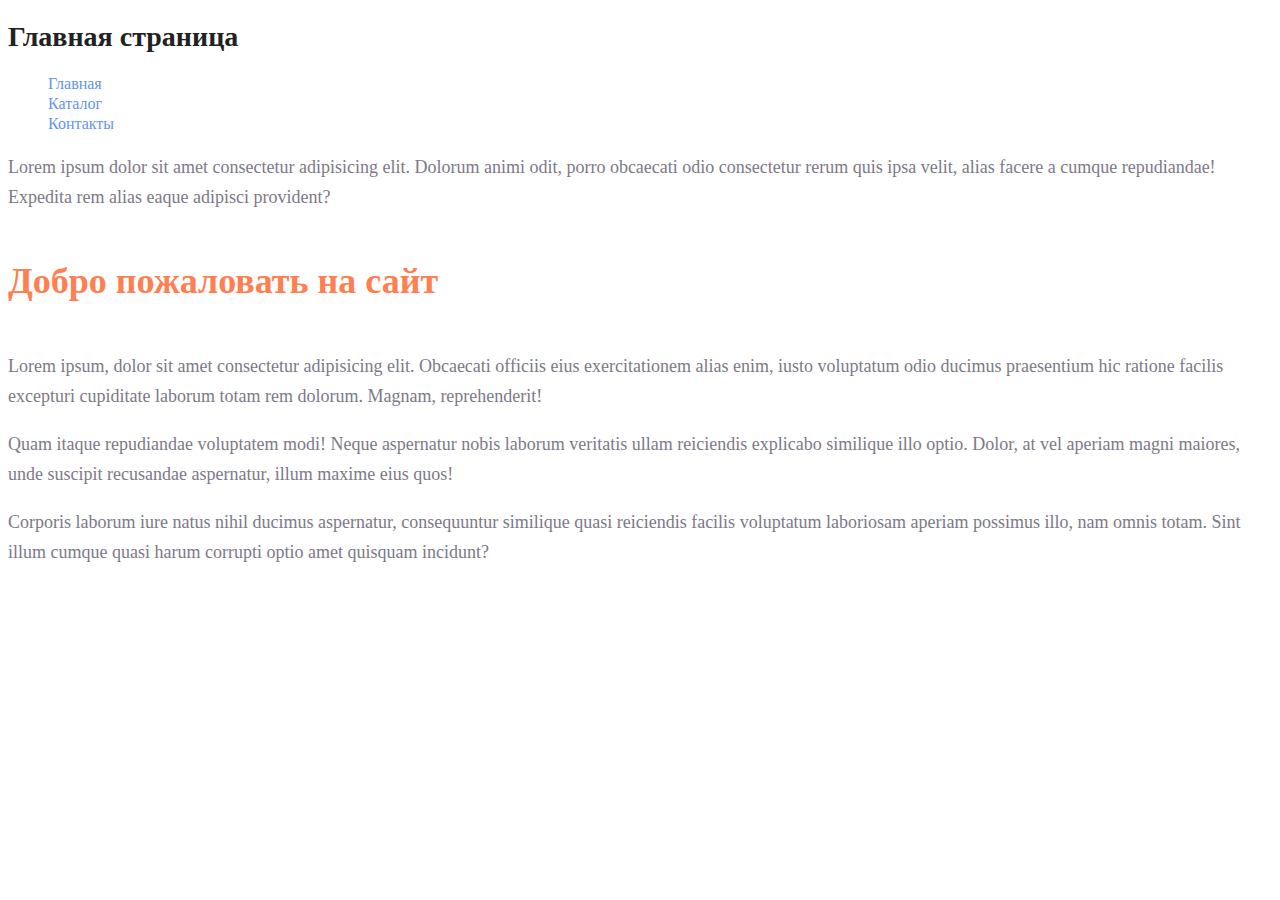
<file: index.html>
<!DOCTYPE html>
<html lang="en">

<head>
    <link rel="stylesheet" href="./style.css">
    <meta charset="UTF-8">
    <meta name="viewport" content="width=device-width, initial-scale=1.0">
    <title>Document</title>
</head>

<body>
    <h1>Главная страница</h1>
    <ul class="menu">
        <a href="#">Главная</a><br>
        <a href="catalog/catalog.html">Каталог</a><br>
        <a href="#">Контакты</a><br>
    </ul>
    <p>Lorem ipsum dolor sit amet consectetur adipisicing elit. Dolorum animi odit, porro obcaecati odio consectetur rerum quis ipsa velit, alias facere a cumque repudiandae! Expedita rem alias eaque adipisci provident?</p>
    <h2>Добро пожаловать на сайт</h2>
    <p>Lorem ipsum, dolor sit amet consectetur adipisicing elit. Obcaecati officiis eius exercitationem alias enim, iusto voluptatum odio ducimus praesentium hic ratione facilis excepturi cupiditate laborum totam rem dolorum. Magnam, reprehenderit!</p>
    <p>Quam itaque repudiandae voluptatem modi! Neque aspernatur nobis laborum veritatis ullam reiciendis explicabo similique illo optio. Dolor, at vel aperiam magni maiores, unde suscipit recusandae aspernatur, illum maxime eius quos!</p>
    <p>Corporis laborum iure natus nihil ducimus aspernatur, consequuntur similique quasi reiciendis facilis voluptatum laboriosam aperiam possimus illo, nam omnis totam. Sint illum cumque quasi harum corrupti optio amet quisquam incidunt?</p>



</body>

</html>
</file>
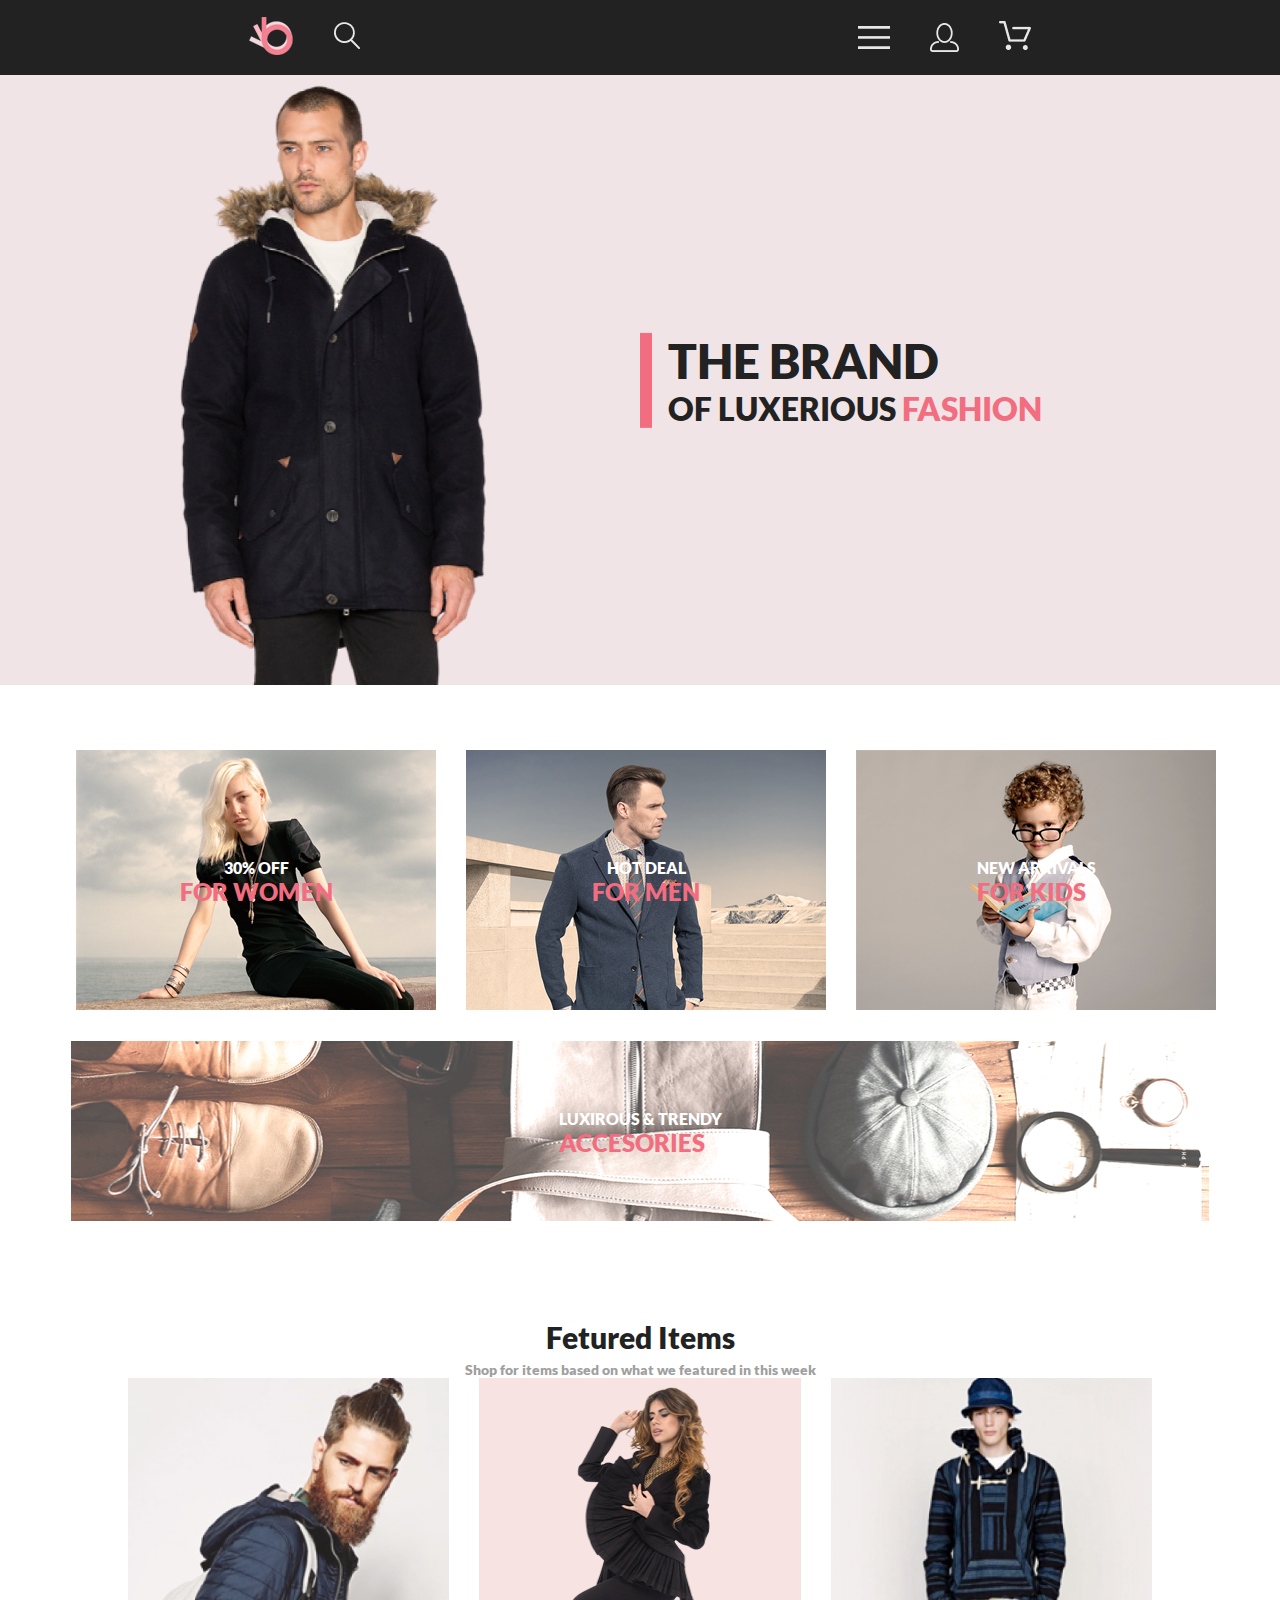
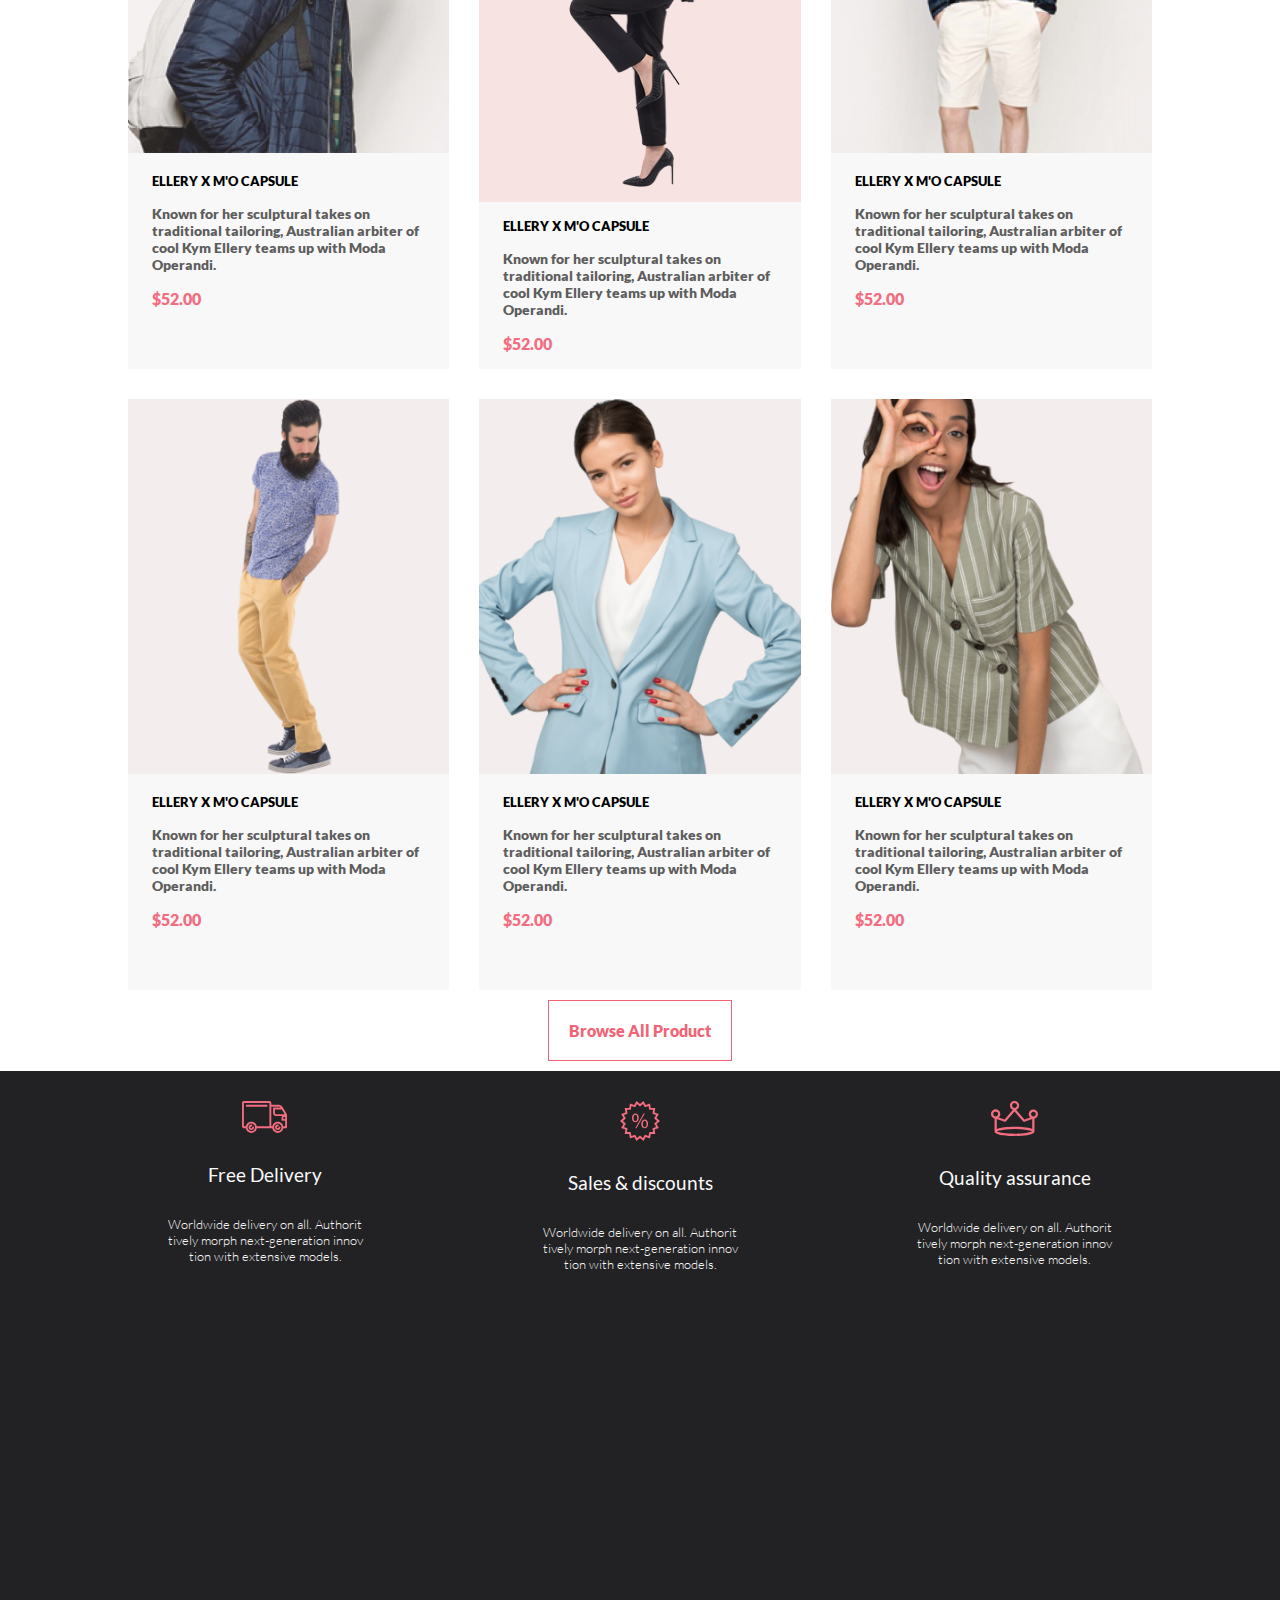
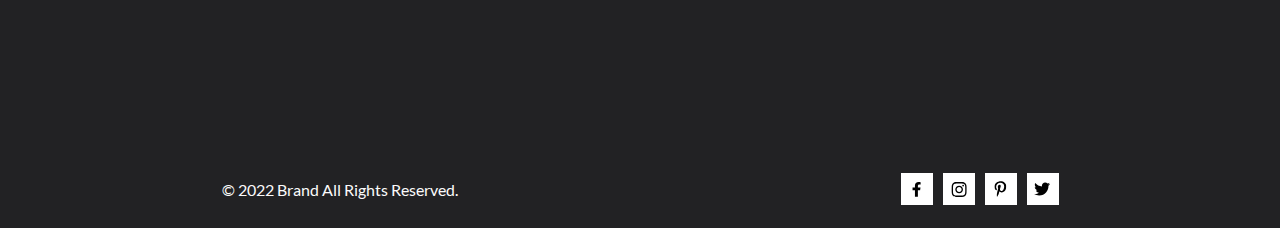
<file: HW10/index.html>
<!DOCTYPE html>
<html lang="en">

<head>
    <meta charset="UTF-8">
    <meta name="viewport" content="width=device-width, initial-scale=1.0">
    <title>Document</title>
    <link rel="stylesheet" href="style.css">
    <link rel="stylesheet" href="style_table.css">
    <link rel="stylesheet" href="style_mobile.css">
</head>

<body>
    <header class="header">
        <div class="container1">
            <div class="left_icon">
                <div class="header_group"><img src="./img/Group 2.png" alt=""></div>
                <div class="forma"><img src="./img/Forma 1.png" alt=""></div>
            </div>
            <div class="header_button">
                <img class="img_for_hover" src="./img/Forma 2.png" alt="">
                <img class="forma_2" src="./img/Forma 3.png" alt="">
                <div class="basket">
                    <div class="basket_form"><img src="./img/Forma 4.png" alt=" "></div>
                    <div class="quantity ">
                        <div class="count">
                            <div class="elipse"><img src="./img/Ellipse 2.png" alt="">
                            </div>
                            <p>5</p>
                        </div>

                    </div>
                </div>

            </div>
        </div>
        </div>

    </header>
    <main>
        <div class="bot_menu">
            <div class="brand">
                <img class="brand_img" src="./img/Layer_57-removebg-preview 1.png " alt=" ">
                <div class="brand_title ">
                    <img src="./img/Rectangle 16 copy.png " alt=" ">
                    <div class="brand_text ">
                        <div class="Big_title ">THE BRAND</div>
                        <div class="small_title "><span>OF LUXERIOUS </span><span class="other_color ">FASHION</span></div>
                    </div>
                </div>
                <div class="blog">
                    <div class="menu_hover">
                        <div class="blok">
                            <div class="Mean_menu">MENU
                            </div>
                            <div class="Point_menu">
                                <div class="men_menu">
                                    <div class="title_menu_hover">MEN</div>
                                    <div class="cloth">
                                        <div>Accesories
                                        </div>
                                        <div>Bags
                                        </div>
                                        <div>Denim
                                        </div>
                                        <div>T-Shirts
                                        </div>
                                    </div>
                                </div>
                                <div class="women_menu">
                                    <div class="title_menu_hover">WOMEN</div>
                                    <div class="cloth">
                                        <div>Accesories
                                        </div>
                                        <div>Jackets & Coats
                                        </div>
                                        <div>Polos
                                        </div>
                                        <div>T-Shirts
                                        </div>
                                        <div>Shirts
                                        </div>
                                    </div>

                                </div>
                                <div class="Kids_menu">
                                    <div class="title_menu_hover">KIDS</div>
                                    <div class="cloth">
                                        <div>Accesories
                                        </div>
                                        <div>Jackets & Coats
                                        </div>
                                        <div>Polos
                                        </div>
                                        <div>T-Shirts
                                        </div>
                                        <div>Shirts
                                        </div>
                                        <div>Bags
                                        </div>
                                    </div>

                                </div>
                            </div>
                        </div>
                    </div>
                </div>

            </div>
        </div>

        <div class="offer ">
            <div class="cloth ">
                <div class="container2">
                    <div class="box1 ">
                        <div class="photo "><img src="./img/women.png " alt=" "></div>
                        <div class="text_cloth ">
                            <h2 class="first_line ">
                                <p>30% OFF</p>
                            </h2>
                            <h2 class="second_line ">
                                <p>FOR WOMEN</p>
                            </h2>
                        </div>
                    </div>
                    <div class="box2 ">
                        <div class="photo "><img src="./img/men.png " alt=" "></div>
                        <div class="text_cloth ">
                            <h2 class="first_line ">
                                <p>HOT DEAL</p>
                            </h2>
                            <h2 class="second_line ">
                                <p>FOR MEN</p>
                            </h2>
                        </div>
                    </div>
                    <div class="box3 ">
                        <div class="photo "><img src="./img/kids.png " alt=" "></div>
                        <div class="text_cloth ">
                            <h2 class="first_line ">
                                <p>NEW ARRIVALS</p>
                            </h2>
                            <h2 class="second_line ">
                                <p>FOR KIDS</p>
                            </h2>
                        </div>
                    </div>
                </div>


            </div>
            <div class="accesories ">
                <div class="container2">
                    <div class="box4">
                        <div class="photo "><img src="./img/accesories.png " alt=" "></div>
                        <div class="photo_2 "><img src="./img/accesories_2.png " alt=" "></div>
                        <div class="text_cloth ">
                            <h2 class="first_line ">
                                <p>LUXIROUS & TRENDY</p>
                            </h2>
                            <h2 class="second_line ">
                                <p>ACCESORIES</p>
                            </h2>
                        </div>
                    </div>
                </div>



            </div>
        </div>
        <div class="products ">
            <div class="products_title ">
                <p>Fetured Items</p>
            </div>
            <div class="products_second_list ">
                <p>Shop for items based on what we featured in this week</p>
            </div>
            <div class="prod">
                <div class="product">
                    <div class="item1"><img src="./img/item1.jpg " alt=" ">
                        <div class="text_item ">
                            <div class="title_product ">
                                <p>ELLERY X M'O CAPSULE</p>
                            </div>
                            <div class="description ">
                                <p>Known for her sculptural takes on traditional tailoring, Australian arbiter of cool Kym Ellery teams up with Moda Operandi.</p>
                            </div>
                            <div class="cost ">
                                <p>$52.00</p>
                            </div>
                        </div>
                    </div>
                    <div class="item2">
                        <div class="img_table">
                            <div class="image_table">
                                <a class="gradient" href="#"><img src="./img/Image.png" alt=""></a>
                            </div>

                            <div class="frame">
                                <div class="image_basket">
                                    <div class="title_basket">
                                        <img src="./img/Forma 4.png" alt="">
                                    </div>
                                    <div class="title_basket_text">
                                        <p>Add to Cart</p>
                                    </div>
                                </div>
                            </div>

                        </div>
                        <div class="img_other_color ">
                            <img src="./img/item2.png " alt=" ">
                        </div>
                        <div class="text_item ">
                            <div class="title_product ">
                                <p>ELLERY X M'O CAPSULE</p>
                            </div>
                            <div class="description ">
                                <p>Known for her sculptural takes on traditional tailoring, Australian arbiter of cool Kym Ellery teams up with Moda Operandi.</p>
                            </div>
                            <div class="cost ">
                                <p>$52.00</p>
                            </div>
                        </div>
                    </div>
                    <div class="item3"><img src="./img/item3.png " alt=" ">
                        <div class="text_item ">
                            <div class="title_product ">
                                <p>ELLERY X M'O CAPSULE</p>
                            </div>
                            <div class="description ">
                                <p>Known for her sculptural takes on traditional tailoring, Australian arbiter of cool Kym Ellery teams up with Moda Operandi.</p>
                            </div>
                            <div class="cost ">
                                <p>$52.00</p>
                            </div>
                        </div>
                    </div>
                    <div class="item4"><img src="./img/item4.png " alt=" ">
                        <div class="text_item ">
                            <div class="title_product ">
                                <p>ELLERY X M'O CAPSULE</p>
                            </div>
                            <div class="description ">
                                <p>Known for her sculptural takes on traditional tailoring, Australian arbiter of cool Kym Ellery teams up with Moda Operandi.</p>
                            </div>
                            <div class="cost ">
                                <p>$52.00</p>
                            </div>
                        </div>
                    </div>
                    <div class="item5"><img src="./img/item5.png " alt=" ">
                        <div class="text_item ">
                            <div class="title_product ">
                                <p>ELLERY X M'O CAPSULE</p>
                            </div>
                            <div class="description ">
                                <p>Known for her sculptural takes on traditional tailoring, Australian arbiter of cool Kym Ellery teams up with Moda Operandi.</p>
                            </div>
                            <div class="cost ">
                                <p>$52.00</p>
                            </div>
                        </div>
                    </div>
                    <div class="item6"><img src="./img/item6.png " alt=" ">
                        <div class="text_item ">
                            <div class="title_product ">
                                <p>ELLERY X M'O CAPSULE</p>
                            </div>
                            <div class="description ">
                                <p>Known for her sculptural takes on traditional tailoring, Australian arbiter of cool Kym Ellery teams up with Moda Operandi.</p>
                            </div>
                            <div class="cost ">
                                <p>$52.00</p>
                            </div>
                        </div>
                    </div>
                </div>
                <div class="button ">
                    <div class="box5 ">
                        <div class="text_button ">
                            <p>Browse All Product</p>
                        </div>
                    </div>

                </div>
            </div>
        </div>
        <section class="support">
            <div class="support_menu">
                <div class="support_1">
                    <img src="./img/Fot_form_1.svg" alt="">
                    <div class="support_title">Free Delivery</div>
                    <div class="support_content">Worldwide delivery on all. Authorit tively morph next-generation innov tion with extensive models.</div>

                </div>
                <div class="support_2"> <img src="./img/fot_form_2.svg" alt="">
                    <div class="support_title">Sales & discounts</div>
                    <div class="support_content">Worldwide delivery on all. Authorit tively morph next-generation innov tion with extensive models.</div>
                </div>
                <div class="support_3"> <img src="./img/Fot_form_3.svg" alt="">
                    <div class="support_title">Quality assurance</div>
                    <div class="support_content">Worldwide delivery on all. Authorit tively morph next-generation innov tion with extensive models.</div>
                </div>
            </div>
        </section>
        <section>
            <div class="feedback">
                <div class="hover_Sect">
                    <div class="feedback_hover">
                        <div class="feedback_request">
                            <img src="./img/Intersect.png" alt="">
                            <div class="feedback_content">
                                <span class="regular">“Vestibulum quis porttitor dui! Quisque viverra nunc mi</span><span class="italic">, a pulvinar purus condimentum“</span> </div>
                        </div>
                        <div class="subscribe">
                            <p class="titile">SUBSCRIBE</p>
                            <p>FOR OUR NEWLETTER AND PROMOTION</p>
                            <div class="mail">
                                <div class="enter_mail">
                                    <p>Enter Your Email</p>
                                </div>
                                <div class="but_Subscribe">
                                    <p>Subscribe</p>
                                </div>
                            </div>

                        </div>
                    </div>
                </div>


            </div>
        </section>
    </main>
    <footer class="footer">
        <div class="title_footer">© 2022 Brand All Rights Reserved.</div>
        <div class="social_media">
            <div class="media"><img src="./img/facebook.svg" alt=""></div>
            <div class="media_inst">
                <img class="inst" src="./img/Instagram.svg" alt="">
                <img class="inst_new" src="./img/instagram-brands 1.svg" alt=""></div>
            <div class="media"><img src="./img/pinterest.svg" alt=""></div>
            <div class="media"><img src="./img/twitter.svg" alt=""></div>
        </div>
    </footer>

</body>

</html>
</file>
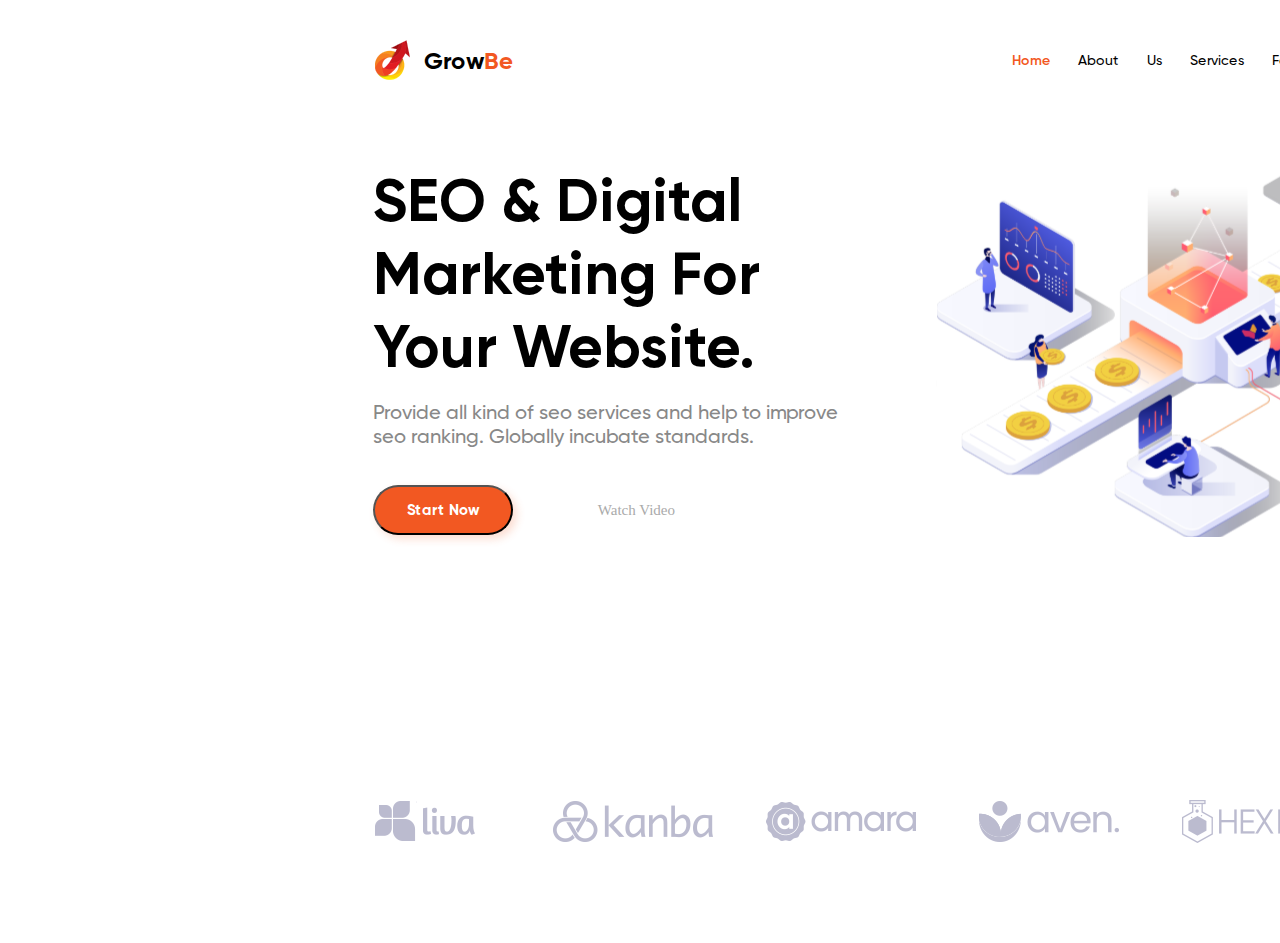
<file: HW4/index.html>
<!DOCTYPE html>
<html lang="en">

<head>
    <meta charset="UTF-8">
    <meta name="viewport" content="width=device-width, initial-scale=1.0">
    <title>Document</title>
    <link rel="stylesheet" href="style.css">
</head>

<body>
    <div class="HomePage">
        <div class="Menu_Bar">
            <div class="logo">
                <div class="logo_img"><img src="./img/logo.png" alt="Logo"></div>
                <div class="lv"><span class="grow">Grow</span><span class="be">Be</span></div>
            </div>
            <div class="menu">
                <div class="text_menu">
                    <div class="menu__link_other_color">Home</div>
                    <div class="menu__link"> About</div>
                    <div class="menu__link">Us</div>
                    <div class="menu__link">Services</div>
                    <div class="menu__link_and_icon">
                        <div class="menu__link">Features</div>
                        <img class="icon" src="./img/icon.png" alt="">
                    </div>
                    <div class="menu__link">Team </div>
                    <div class="menu__link">Blog</div>
                    <div class="menu__link">Contact</div>



                </div>


            </div>
        </div>
        <div class="HomeMeta">
            <div class="text_home_meta">
                <div class="title">SEO & Digital Marketing For Your Website.
                </div>
                <div class="SubTitle">Provide all kind of seo services and help to improve seo ranking. Globally incubate standards.
                </div>
                <div class="buttom_home">
                    <button class="start">Start Now</button>
                    <button class="watch"> Watch Video</button>
                </div>
            </div>
            <div class="image"><img src="./img/pngfind 1.svg" alt="Photo"></div>
        </div>




    </div>
    <div class="Brand">
        <div class="logo_panel">
            <a href="#"><img src="./img/1.svg" alt=""></a>
            <a href="#"><img src="./img/2.svg" alt=""></a>
            <a href="#"><img src="./img/3.svg" alt=""></a>
            <a href="#"><img src="./img/4.svg" alt=""></a>
            <a href="#"><img src="./img/5.svg" alt=""></a>
            <a href="#"><img src="./img/6.svg" alt=""></a>
        </div>
    </div>

</body>

</html>
</file>
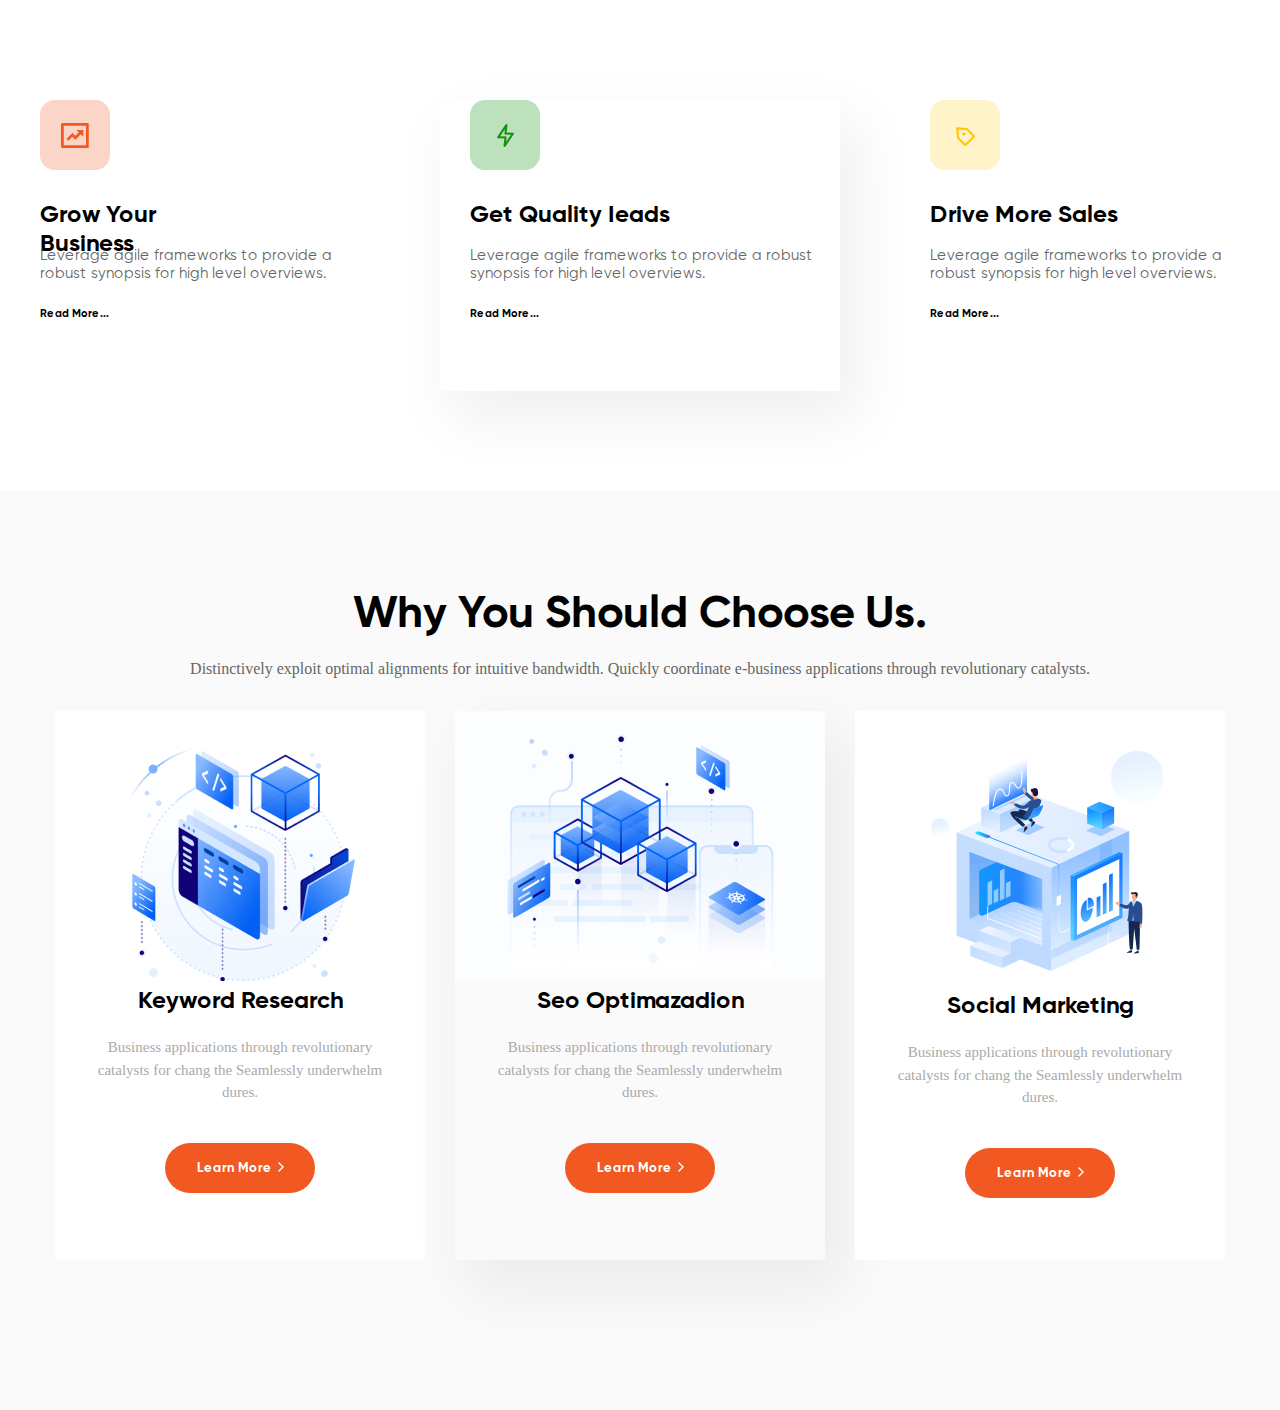
<file: HW5/index.html>
<!DOCTYPE html>
<html lang="en">

<head>
    <meta charset="UTF-8">
    <meta name="viewport" content="width=device-width, initial-scale=1.0">
    <title>Document</title>
    <link rel="stylesheet" href="style.css">
</head>

<body>
    <div class="project">
        <div class="features">
            <div class="features_num">
                <div class="feature1">
                    <div><img class="img_icon" src="./img/icon.png" alt="icon"></div>
                    <div class="title">
                        <p>Grow Your Business</p>
                    </div>
                    <div class="content">
                        <p>Leverage agile frameworks to provide a robust synopsis for high level overviews.</p>
                    </div>
                    <div class="button">Read More...</div>
                </div>
                <div class="feature2">
                    <div><img class="img_icon" src="./img/icon2.png" alt="icon"></div>
                    <div class="title">
                        <p>Get Quality Ieads</p>
                    </div>
                    <div class="content">
                        <p>Leverage agile frameworks to provide a robust synopsis for high level overviews.</p>
                    </div>
                    <div class="button">Read More...</div>
                </div>
                <div class="feature3">
                    <div><img class="img_icon" src="./img/icon3.png" alt="icon"></div>
                    <div class="title">
                        <p>Drive More Sales</p>
                    </div>
                    <div class="content">
                        <p>Leverage agile frameworks to provide a robust synopsis for high level overviews.</p>
                    </div>
                    <div class="button">Read More...</div>
                </div>
            </div>
        </div>

        <div class="services">
            <div class="section_title">
                <div class="service_title">
                    <p>Why You Should Choose Us.</p>
                </div>
                <div class="servise_content">
                    <p>Distinctively exploit optimal alignments for intuitive bandwidth. Quickly coordinate e-business applications through revolutionary catalysts.</p>
                </div>
            </div>
            <div class="service_num">
                <div class="services01">
                    <div class="img_services1"><img src="./img/Service_img1.png" alt=""></div>
                    <div class="title_services">
                        <p>Keyword Research</p>
                    </div>
                    <div class="content_services">
                        <p>Business applications through revolutionary catalysts for chang the Seamlessly underwhelm dures.</p>
                    </div>
                    <div class="buttom">
                        <div class="bottom_content">
                            <div class="text_bottom">
                                <p>Learn More</p>
                            </div>
                            <div class="icon_bottom"><img src="./img/Vector5.png" alt=""></div>
                        </div>
                    </div>
                </div>
                <div class="services02">
                    <div class="img_services"><img src="./img/Service_img2.png" alt=""></div>
                    <div class="title_services">
                        <p>Seo Optimazadion</p>
                    </div>
                    <div class="content_services">
                        <p>Business applications through revolutionary catalysts for chang the Seamlessly underwhelm dures.</p>
                    </div>
                    <div class="buttom">
                        <div class="bottom_content">
                            <div class="text_bottom">
                                <p>Learn More</p>
                            </div>
                            <div class="icon_bottom"><img src="./img/Vector5.png" alt=""></div>
                        </div>
                    </div>
                </div>
                <div class="services03">
                    <div class="img_services3"><img src="./img/Service_img3.png" alt=""></div>
                    <div class="title_services">
                        <p>Social Marketing</p>
                    </div>
                    <div class="content_services">
                        <p>Business applications through revolutionary catalysts for chang the Seamlessly underwhelm dures.</p>
                    </div>
                    <div class="buttom">
                        <div class="bottom_content">
                            <div class="text_bottom">
                                <p>Learn More</p>
                            </div>
                            <div class="icon_bottom"><img src="./img/Vector5.png" alt=""></div>
                        </div>
                    </div>
                </div>
            </div>
        </div>
    </div>


</body>

</html>
</file>
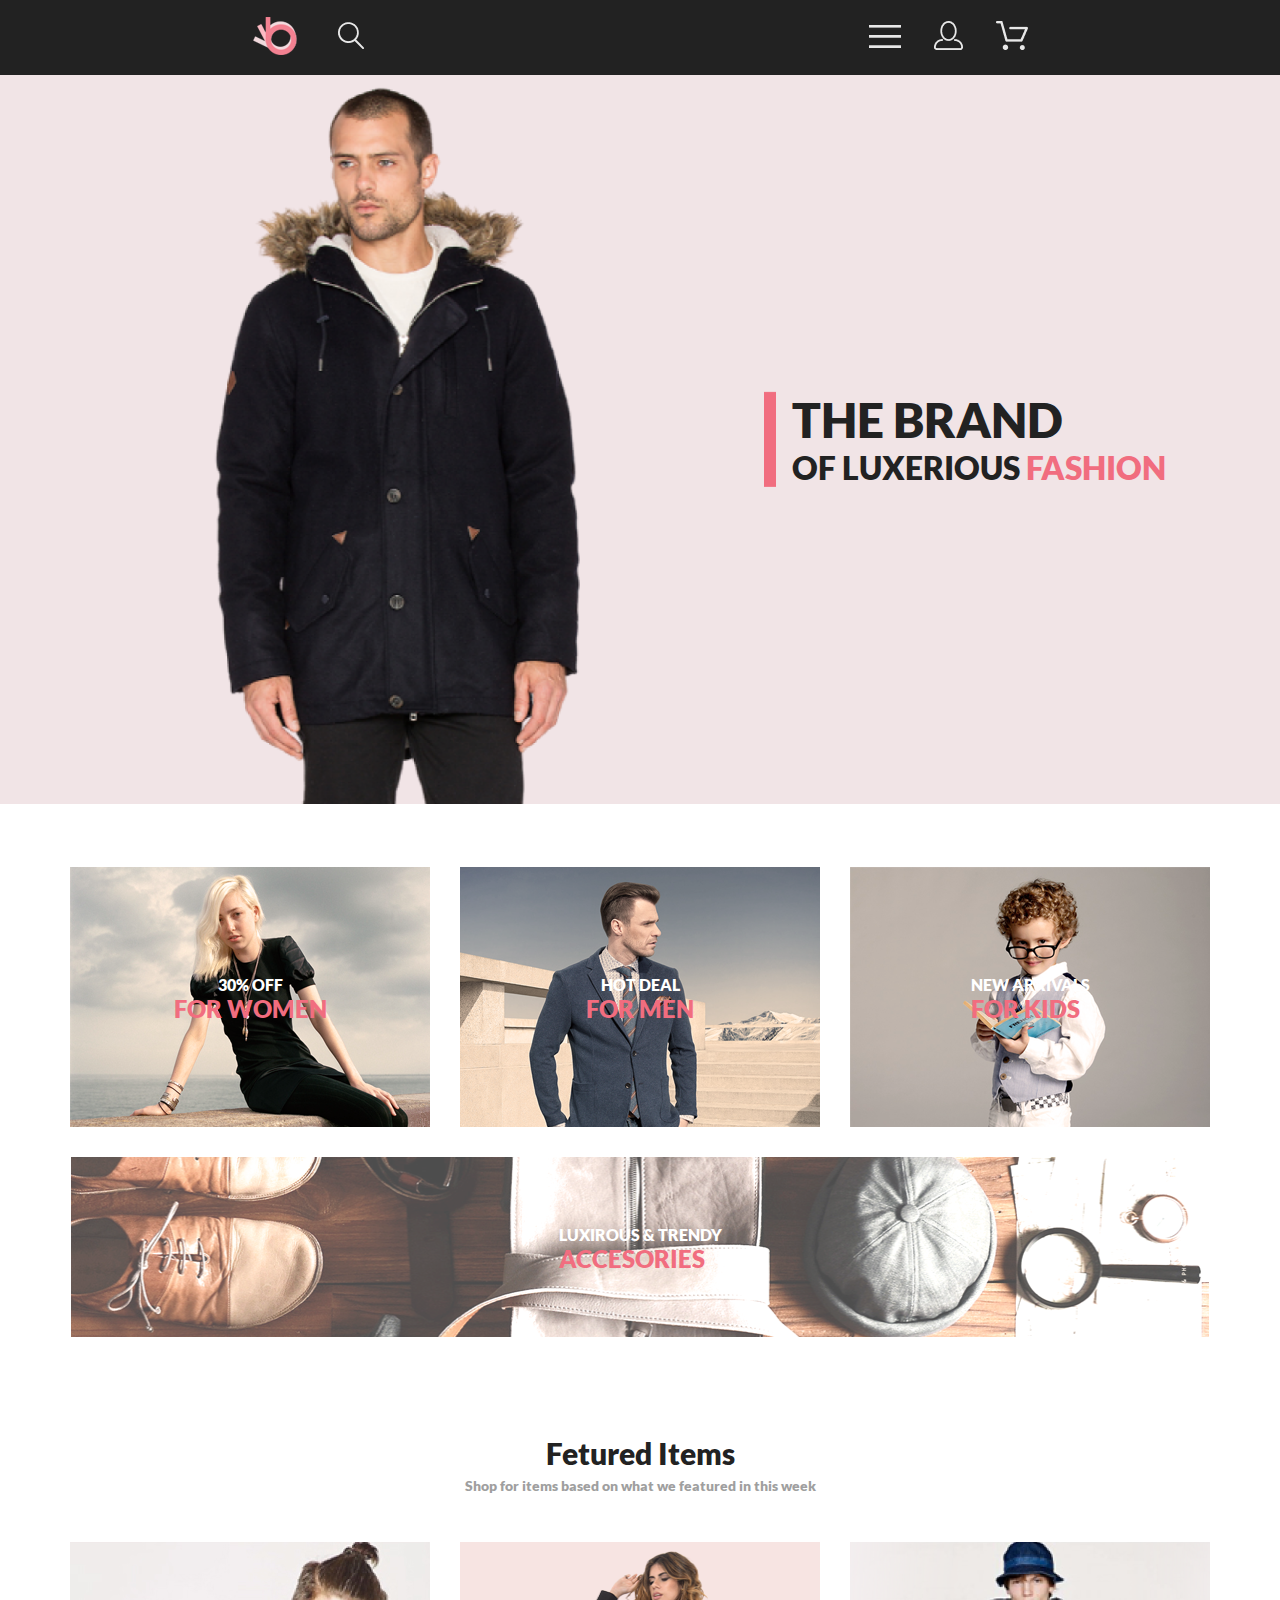
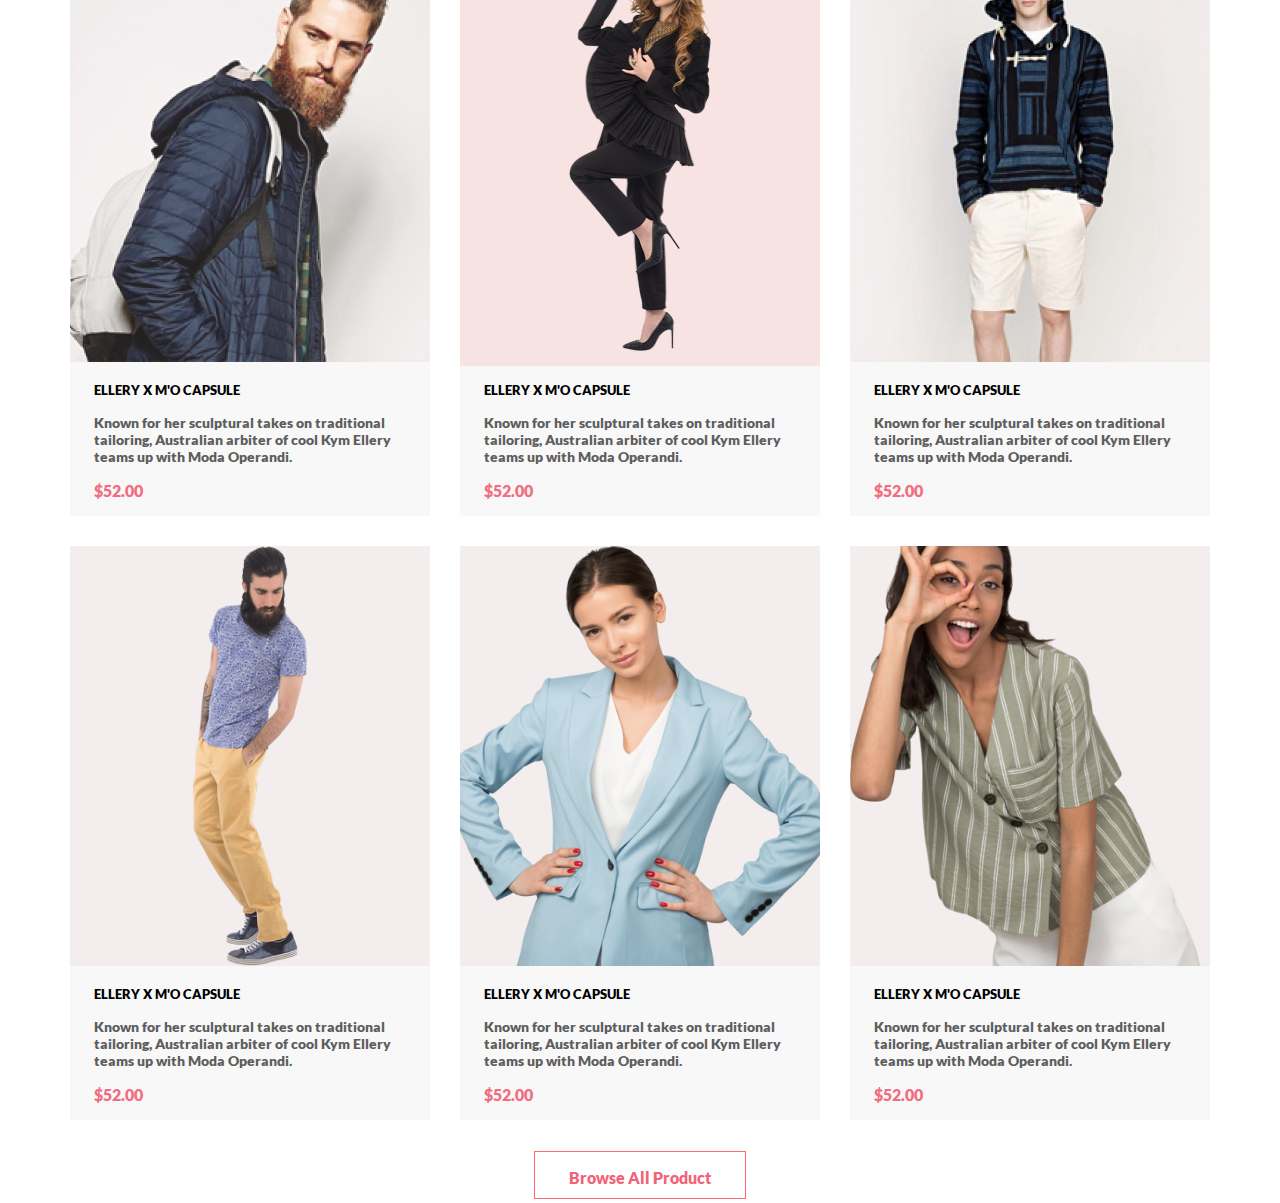
<file: HW6/index.html>
<!DOCTYPE html>
<html lang="en">

<head>
    <meta charset="UTF-8">
    <meta name="viewport" content="width=device-width, initial-scale=1.0">
    <title>Document</title>
    <link rel="stylesheet" href="style.css">
</head>

<body>
    <header class="header">
        <div class="left_icon">
            <div class="header_group"><img src="./img/Group 2.png" alt=""></div>
            <div class="forma"><img src="./img/Forma 1.png" alt=""></div>
        </div>
        <div class="header_button"><img src="./img/Button copy.png" alt=""></div>
    </header>
    <main>
        <div class="brand">
            <img class="brand_img" src="./img/Layer_57-removebg-preview 1.png" alt="">
            <div class="brand_title">
                <img src="./img/Rectangle 16 copy.png" alt="">
                <div class="brand_text">
                    <div class="Big_title">THE BRAND</div>
                    <div class="small_title"><span>OF LUXERIOUS </span><span class="other_color">FASHION</span></div>
                </div>
            </div>
        </div>
        <div class="offer">
            <div class="cloth">
                <div class="box1">
                    <div class="photo"><img src="./img/women.png" alt=""></div>
                    <div class="text_cloth">
                        <h2 class="first_line">
                            <p>30% OFF</p>
                        </h2>
                        <h2 class="second_line">
                            <p>FOR WOMEN</p>
                        </h2>
                    </div>
                </div>
                <div class="box2">
                    <div class="photo"><img src="./img/men.png" alt=""></div>
                    <div class="text_cloth">
                        <h2 class="first_line">
                            <p>HOT DEAL</p>
                        </h2>
                        <h2 class="second_line">
                            <p>FOR MEN</p>
                        </h2>
                    </div>
                </div>
                <div class="box3">
                    <div class="photo"><img src="./img/kids.png" alt=""></div>
                    <div class="text_cloth">
                        <h2 class="first_line">
                            <p>NEW ARRIVALS</p>
                        </h2>
                        <h2 class="second_line">
                            <p>FOR KIDS</p>
                        </h2>
                    </div>
                </div>

            </div>
            <div class="accesories">
                <div class="box4">
                    <div class="photo"><img src="./img/accesories.png" alt=""></div>
                    <div class="text_cloth">
                        <h2 class="first_line">
                            <p>LUXIROUS & TRENDY</p>
                        </h2>
                        <h2 class="second_line">
                            <p>ACCESORIES</p>
                        </h2>
                    </div>
                </div>


            </div>
        </div>
        <div class="products">
            <div class="products_title">
                <p>Fetured Items</p>
            </div>
            <div class="products_second_list">
                <p>Shop for items based on what we featured in this week</p>
            </div>
            <div class="product">
                <div class="first_line_products">
                    <div class="item1">
                        <img src="./img/item1.jpg" alt="">
                        <div class="text_item">
                            <div class="title_product">
                                <p>ELLERY X M'O CAPSULE</p>
                            </div>
                            <div class="description">
                                <p>Known for her sculptural takes on traditional tailoring, Australian arbiter of cool Kym Ellery teams up with Moda Operandi.</p>
                            </div>
                            <div class="cost">
                                <p>$52.00</p>
                            </div>
                        </div>
                    </div>
                    <div class="item2">
                        <div class="img_other_color"><img src="./img/item2.png" alt=""></div>
                        <div class="text_item">
                            <div class="title_product">
                                <p>ELLERY X M'O CAPSULE</p>
                            </div>
                            <div class="description">
                                <p>Known for her sculptural takes on traditional tailoring, Australian arbiter of cool Kym Ellery teams up with Moda Operandi.</p>
                            </div>
                            <div class="cost">
                                <p>$52.00</p>
                            </div>
                        </div>
                    </div>
                    <div class="item3">
                        <img src="./img/item3.png" alt="">
                        <div class="text_item">
                            <div class="title_product">
                                <p>ELLERY X M'O CAPSULE</p>
                            </div>
                            <div class="description">
                                <p>Known for her sculptural takes on traditional tailoring, Australian arbiter of cool Kym Ellery teams up with Moda Operandi.</p>
                            </div>
                            <div class="cost">
                                <p>$52.00</p>
                            </div>
                        </div>
                    </div>


                </div>
                <div class="second_line_products">
                    <div class="item4">
                        <img src="./img/item4.png" alt="">
                        <div class="text_item">
                            <div class="title_product">
                                <p>ELLERY X M'O CAPSULE</p>
                            </div>
                            <div class="description">
                                <p>Known for her sculptural takes on traditional tailoring, Australian arbiter of cool Kym Ellery teams up with Moda Operandi.</p>
                            </div>
                            <div class="cost">
                                <p>$52.00</p>
                            </div>
                        </div>
                    </div>
                    <div class="item5">
                        <img src="./img/item5.png" alt="">
                        <div class="text_item">
                            <div class="title_product">
                                <p>ELLERY X M'O CAPSULE</p>
                            </div>
                            <div class="description">
                                <p>Known for her sculptural takes on traditional tailoring, Australian arbiter of cool Kym Ellery teams up with Moda Operandi.</p>
                            </div>
                            <div class="cost">
                                <p>$52.00</p>
                            </div>
                        </div>
                    </div>
                    <div class="item6">
                        <img src="./img/item6.png" alt="">
                        <div class="text_item">
                            <div class="title_product">
                                <p>ELLERY X M'O CAPSULE</p>
                            </div>
                            <div class="description">
                                <p>Known for her sculptural takes on traditional tailoring, Australian arbiter of cool Kym Ellery teams up with Moda Operandi.</p>
                            </div>
                            <div class="cost">
                                <p>$52.00</p>
                            </div>
                        </div>
                    </div>


                </div>
                <div class="button">
                    <div class="box5">
                        <div class="fon_buttom"><img src="./img/Button.png" alt=""></div>
                        <div class="text_button">
                            <p>Browse All Product</p>
                        </div>
                    </div>

                </div>

            </div>
        </div>

    </main>

</body>

</html>
</file>
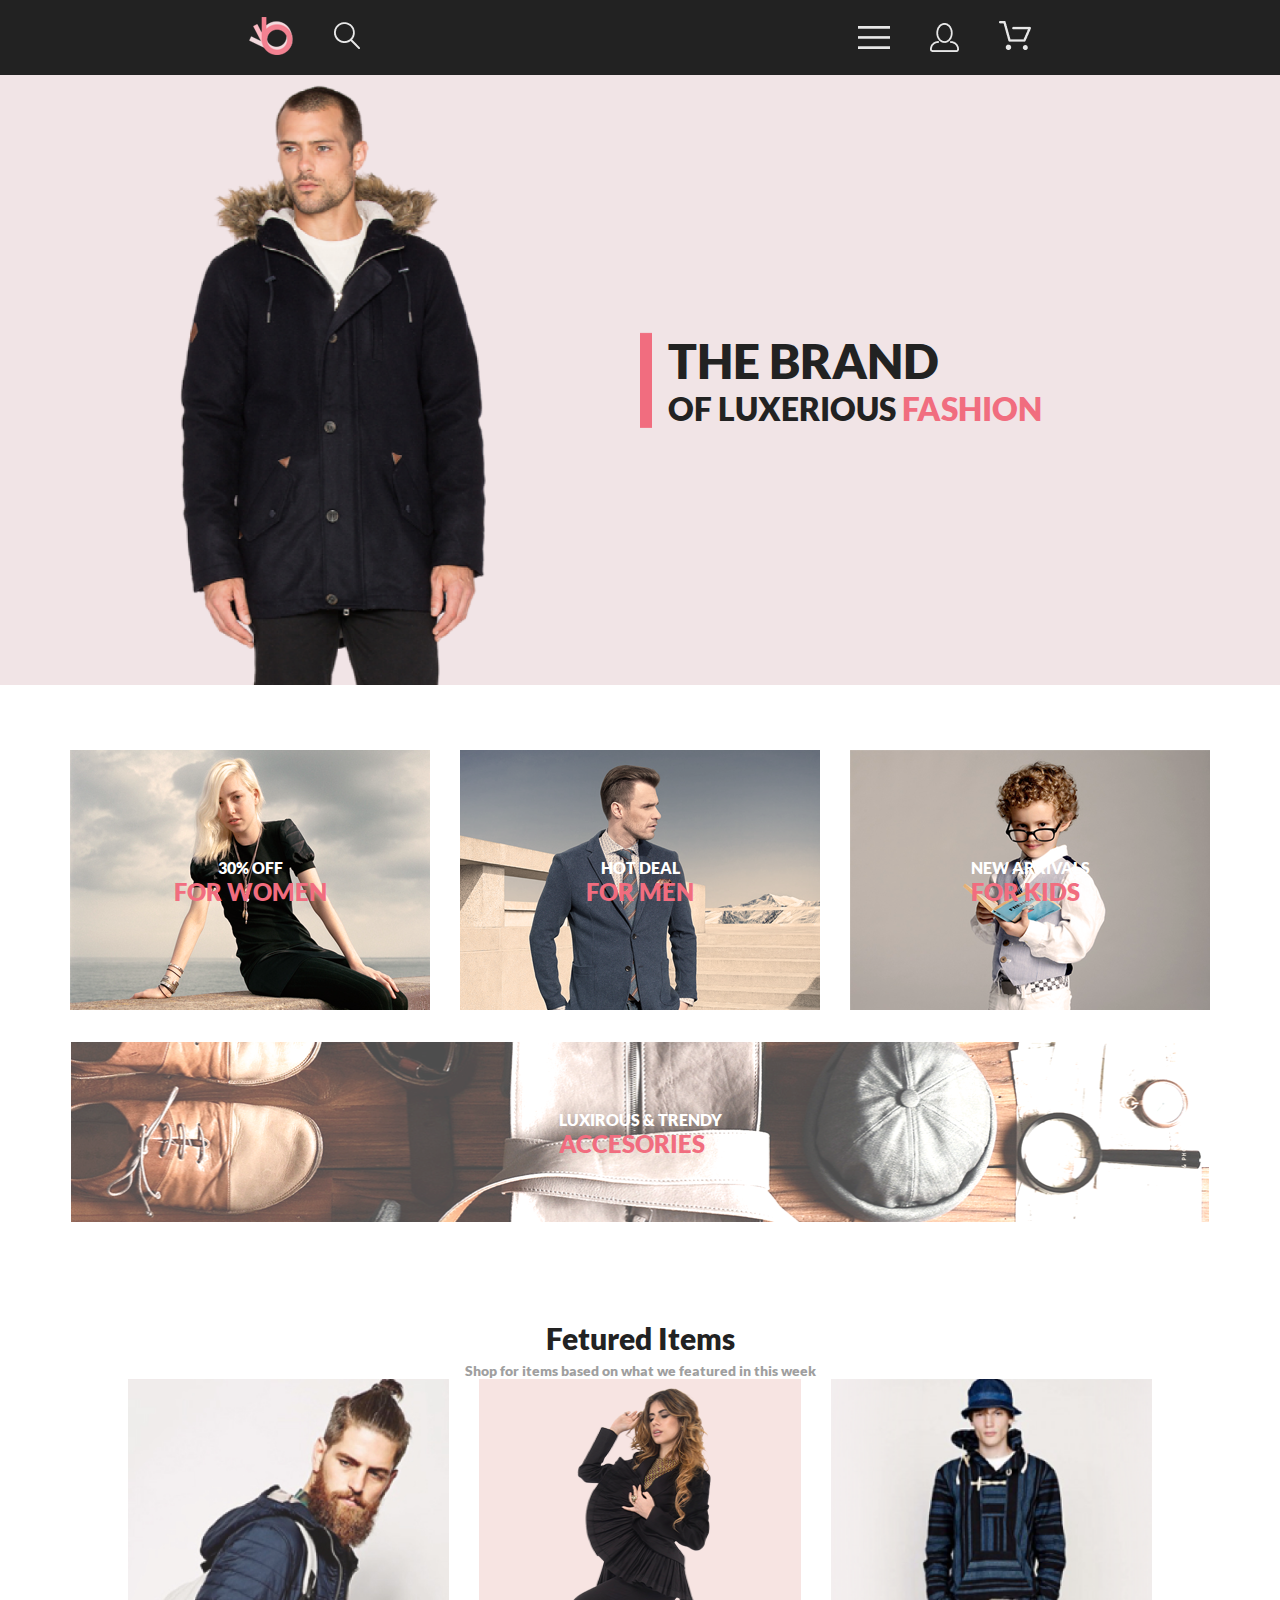
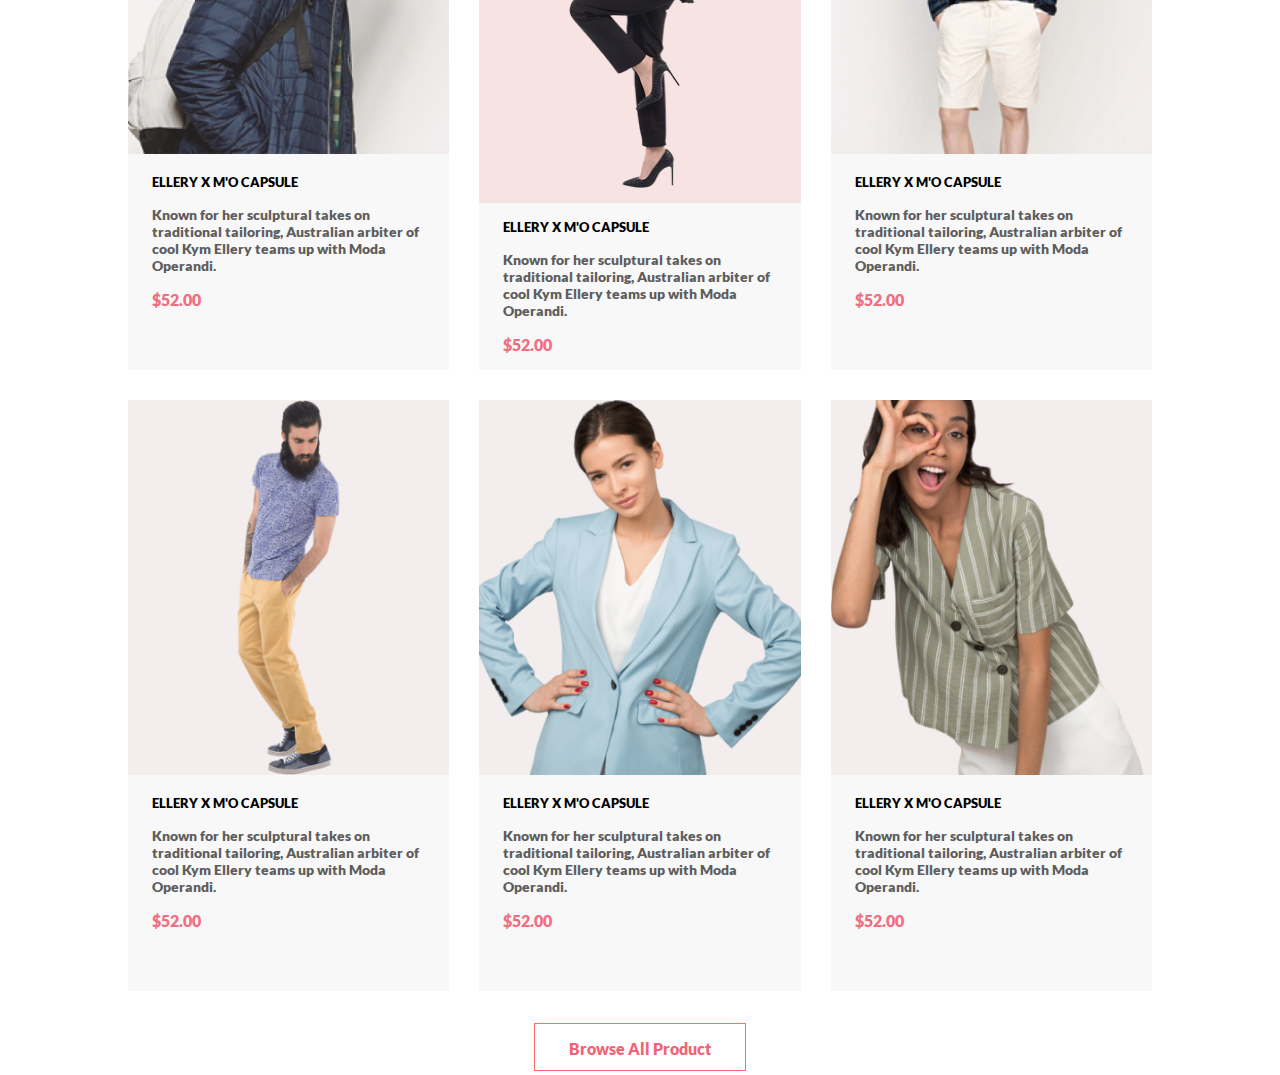
<file: HW7/index.html>
<!DOCTYPE html>
<html lang="en">

<head>
    <meta charset="UTF-8">
    <meta name="viewport" content="width=device-width, initial-scale=1.0">
    <title>Document</title>
    <link rel="stylesheet" href="style.css">
    <link rel="stylesheet" href="style_table.css">
    <link rel="stylesheet" href="style_mobile.css">
</head>

<body>
    <header class="header">
        <div class="container1">
            <div class="left_icon">
                <div class="header_group"><img src="./img/Group 2.png" alt=""></div>
                <div class="forma"><img src="./img/Forma 1.png" alt=""></div>
            </div>
            <div class="header_button">
                <img src="./img/Forma 2.png" alt="">
                <img class="forma_2" src="./img/Forma 3.png" alt="">
                <div class="basket">
                    <div class="basket_form"><img src="./img/Forma 4.png" alt=" "></div>
                    <div class="quantity ">
                        <div class="count">
                            <div class="elipse"><img src="./img/Ellipse 2.png" alt="">
                            </div>
                            <p>5</p>
                        </div>

                    </div>
                </div>

            </div>
        </div>
        </div>

    </header>
    <main>
        <div class="brand">
            <img class="brand_img" src="./img/Layer_57-removebg-preview 1.png " alt=" ">
            <div class="brand_title ">
                <img src="./img/Rectangle 16 copy.png " alt=" ">
                <div class="brand_text ">
                    <div class="Big_title ">THE BRAND</div>
                    <div class="small_title "><span>OF LUXERIOUS </span><span class="other_color ">FASHION</span></div>
                </div>
            </div>
        </div>
        <div class="offer ">
            <div class="cloth ">
                <div class="container2">
                    <div class="box1 ">
                        <div class="photo "><img src="./img/women.png " alt=" "></div>
                        <div class="text_cloth ">
                            <h2 class="first_line ">
                                <p>30% OFF</p>
                            </h2>
                            <h2 class="second_line ">
                                <p>FOR WOMEN</p>
                            </h2>
                        </div>
                    </div>
                    <div class="box2 ">
                        <div class="photo "><img src="./img/men.png " alt=" "></div>
                        <div class="text_cloth ">
                            <h2 class="first_line ">
                                <p>HOT DEAL</p>
                            </h2>
                            <h2 class="second_line ">
                                <p>FOR MEN</p>
                            </h2>
                        </div>
                    </div>
                    <div class="box3 ">
                        <div class="photo "><img src="./img/kids.png " alt=" "></div>
                        <div class="text_cloth ">
                            <h2 class="first_line ">
                                <p>NEW ARRIVALS</p>
                            </h2>
                            <h2 class="second_line ">
                                <p>FOR KIDS</p>
                            </h2>
                        </div>
                    </div>
                </div>


            </div>
            <div class="accesories ">
                <div class="container2">
                    <div class="box4">
                        <div class="photo "><img src="./img/accesories.png " alt=" "></div>
                        <div class="photo_2 "><img src="./img/accesories_2.png " alt=" "></div>
                        <div class="text_cloth ">
                            <h2 class="first_line ">
                                <p>LUXIROUS & TRENDY</p>
                            </h2>
                            <h2 class="second_line ">
                                <p>ACCESORIES</p>
                            </h2>
                        </div>
                    </div>
                </div>



            </div>
        </div>
        <div class="products ">
            <div class="products_title ">
                <p>Fetured Items</p>
            </div>
            <div class="products_second_list ">
                <p>Shop for items based on what we featured in this week</p>
            </div>
            <div class="prod">
                <div class="product">
                    <div class="item1"><img src="./img/item1.jpg " alt=" ">
                        <div class="text_item ">
                            <div class="title_product ">
                                <p>ELLERY X M'O CAPSULE</p>
                            </div>
                            <div class="description ">
                                <p>Known for her sculptural takes on traditional tailoring, Australian arbiter of cool Kym Ellery teams up with Moda Operandi.</p>
                            </div>
                            <div class="cost ">
                                <p>$52.00</p>
                            </div>
                        </div>
                    </div>
                    <div class="item2">
                        <div class="img_table">
                            <div class="image_table">
                                <a class="gradient" href="#"><img src="./img/Image.png" alt=""></a>
                            </div>

                            <div class="frame">
                                <div class="image_basket">
                                    <div class="title_basket">
                                        <img src="./img/Forma 4.png" alt="">
                                    </div>
                                    <div class="title_basket_text">
                                        <p>Add to Cart</p>
                                    </div>
                                </div>
                            </div>

                        </div>
                        <div class="img_other_color ">
                            <img src="./img/item2.png " alt=" ">
                        </div>
                        <div class="text_item ">
                            <div class="title_product ">
                                <p>ELLERY X M'O CAPSULE</p>
                            </div>
                            <div class="description ">
                                <p>Known for her sculptural takes on traditional tailoring, Australian arbiter of cool Kym Ellery teams up with Moda Operandi.</p>
                            </div>
                            <div class="cost ">
                                <p>$52.00</p>
                            </div>
                        </div>
                    </div>
                    <div class="item3"><img src="./img/item3.png " alt=" ">
                        <div class="text_item ">
                            <div class="title_product ">
                                <p>ELLERY X M'O CAPSULE</p>
                            </div>
                            <div class="description ">
                                <p>Known for her sculptural takes on traditional tailoring, Australian arbiter of cool Kym Ellery teams up with Moda Operandi.</p>
                            </div>
                            <div class="cost ">
                                <p>$52.00</p>
                            </div>
                        </div>
                    </div>
                    <div class="item4"><img src="./img/item4.png " alt=" ">
                        <div class="text_item ">
                            <div class="title_product ">
                                <p>ELLERY X M'O CAPSULE</p>
                            </div>
                            <div class="description ">
                                <p>Known for her sculptural takes on traditional tailoring, Australian arbiter of cool Kym Ellery teams up with Moda Operandi.</p>
                            </div>
                            <div class="cost ">
                                <p>$52.00</p>
                            </div>
                        </div>
                    </div>
                    <div class="item5"><img src="./img/item5.png " alt=" ">
                        <div class="text_item ">
                            <div class="title_product ">
                                <p>ELLERY X M'O CAPSULE</p>
                            </div>
                            <div class="description ">
                                <p>Known for her sculptural takes on traditional tailoring, Australian arbiter of cool Kym Ellery teams up with Moda Operandi.</p>
                            </div>
                            <div class="cost ">
                                <p>$52.00</p>
                            </div>
                        </div>
                    </div>
                    <div class="item6"><img src="./img/item6.png " alt=" ">
                        <div class="text_item ">
                            <div class="title_product ">
                                <p>ELLERY X M'O CAPSULE</p>
                            </div>
                            <div class="description ">
                                <p>Known for her sculptural takes on traditional tailoring, Australian arbiter of cool Kym Ellery teams up with Moda Operandi.</p>
                            </div>
                            <div class="cost ">
                                <p>$52.00</p>
                            </div>
                        </div>
                    </div>
                </div>
                <div class="button ">
                    <div class="box5 ">
                        <div class="fon_buttom "><img src="./img/Button.png " alt=" "></div>
                        <div class="text_button ">
                            <p>Browse All Product</p>
                        </div>
                    </div>

                </div>
            </div>


    </main>

</body>

</html>
</file>
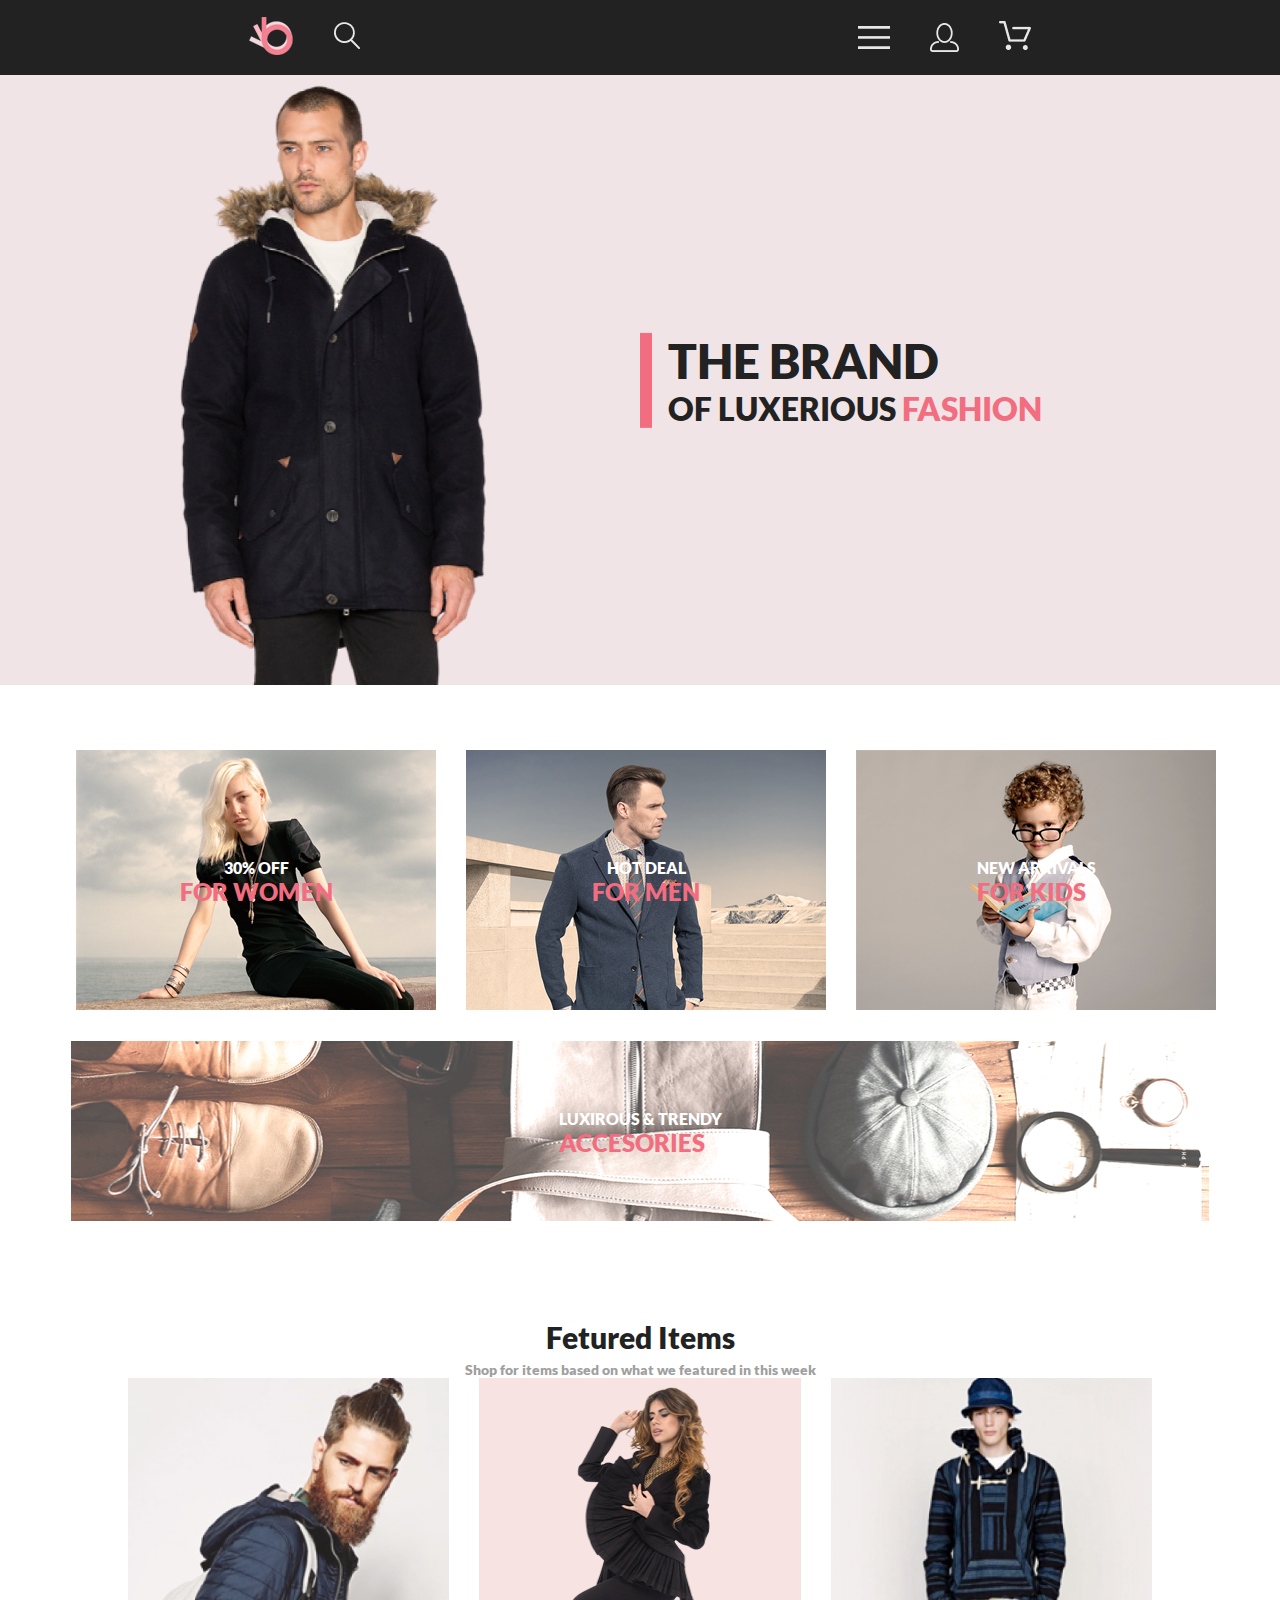
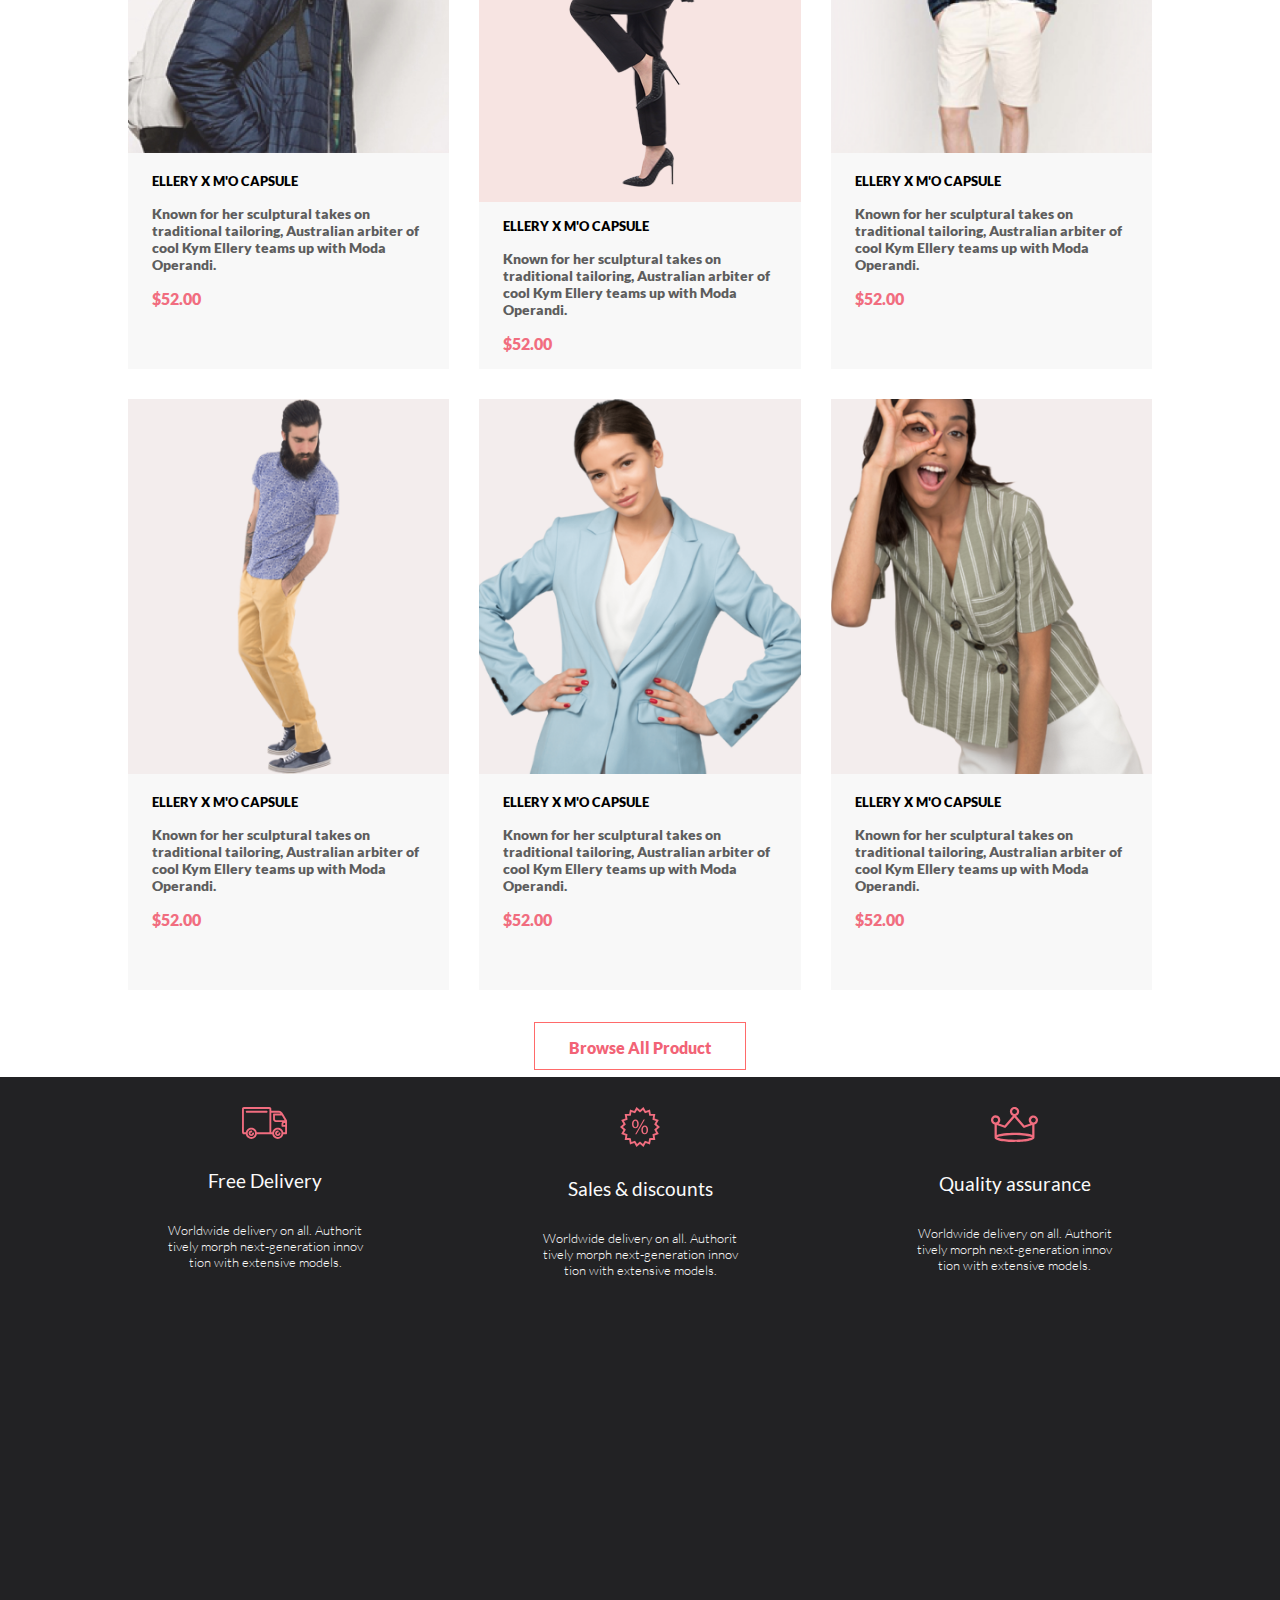
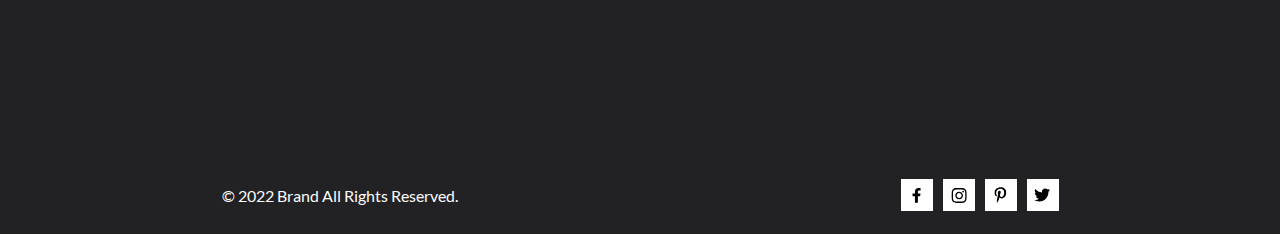
<file: HW9/index.html>
<!DOCTYPE html>
<html lang="en">

<head>
    <meta charset="UTF-8">
    <meta name="viewport" content="width=device-width, initial-scale=1.0">
    <title>Document</title>
    <link rel="stylesheet" href="style.css">
    <link rel="stylesheet" href="style_table.css">
    <link rel="stylesheet" href="style_mobile.css">
</head>

<body>
    <header class="header">
        <div class="container1">
            <div class="left_icon">
                <div class="header_group"><img src="./img/Group 2.png" alt=""></div>
                <div class="forma"><img src="./img/Forma 1.png" alt=""></div>
            </div>
            <div class="header_button">
                <img class="img_for_hover" src="./img/Forma 2.png" alt="">
                <img class="forma_2" src="./img/Forma 3.png" alt="">
                <div class="basket">
                    <div class="basket_form"><img src="./img/Forma 4.png" alt=" "></div>
                    <div class="quantity ">
                        <div class="count">
                            <div class="elipse"><img src="./img/Ellipse 2.png" alt="">
                            </div>
                            <p>5</p>
                        </div>

                    </div>
                </div>

            </div>
        </div>
        </div>

    </header>
    <main>
        <div class="bot_menu">
            <div class="brand">
                <img class="brand_img" src="./img/Layer_57-removebg-preview 1.png " alt=" ">
                <div class="brand_title ">
                    <img src="./img/Rectangle 16 copy.png " alt=" ">
                    <div class="brand_text ">
                        <div class="Big_title ">THE BRAND</div>
                        <div class="small_title "><span>OF LUXERIOUS </span><span class="other_color ">FASHION</span></div>
                    </div>
                </div>
                <div class="blog">
                    <div class="menu_hover">
                        <div class="blok">
                            <div class="Mean_menu">MENU
                            </div>
                            <div class="Point_menu">
                                <div class="men_menu">
                                    <div class="title_menu_hover">MEN</div>
                                    <div class="cloth">
                                        <div>Accesories
                                        </div>
                                        <div>Bags
                                        </div>
                                        <div>Denim
                                        </div>
                                        <div>T-Shirts
                                        </div>
                                    </div>
                                </div>
                                <div class="women_menu">
                                    <div class="title_menu_hover">WOMEN</div>
                                    <div class="cloth">
                                        <div>Accesories
                                        </div>
                                        <div>Jackets & Coats
                                        </div>
                                        <div>Polos
                                        </div>
                                        <div>T-Shirts
                                        </div>
                                        <div>Shirts
                                        </div>
                                    </div>

                                </div>
                                <div class="Kids_menu">
                                    <div class="title_menu_hover">KIDS</div>
                                    <div class="cloth">
                                        <div>Accesories
                                        </div>
                                        <div>Jackets & Coats
                                        </div>
                                        <div>Polos
                                        </div>
                                        <div>T-Shirts
                                        </div>
                                        <div>Shirts
                                        </div>
                                        <div>Bags
                                        </div>
                                    </div>

                                </div>
                            </div>
                        </div>
                    </div>
                </div>

            </div>
        </div>

        <div class="offer ">
            <div class="cloth ">
                <div class="container2">
                    <div class="box1 ">
                        <div class="photo "><img src="./img/women.png " alt=" "></div>
                        <div class="text_cloth ">
                            <h2 class="first_line ">
                                <p>30% OFF</p>
                            </h2>
                            <h2 class="second_line ">
                                <p>FOR WOMEN</p>
                            </h2>
                        </div>
                    </div>
                    <div class="box2 ">
                        <div class="photo "><img src="./img/men.png " alt=" "></div>
                        <div class="text_cloth ">
                            <h2 class="first_line ">
                                <p>HOT DEAL</p>
                            </h2>
                            <h2 class="second_line ">
                                <p>FOR MEN</p>
                            </h2>
                        </div>
                    </div>
                    <div class="box3 ">
                        <div class="photo "><img src="./img/kids.png " alt=" "></div>
                        <div class="text_cloth ">
                            <h2 class="first_line ">
                                <p>NEW ARRIVALS</p>
                            </h2>
                            <h2 class="second_line ">
                                <p>FOR KIDS</p>
                            </h2>
                        </div>
                    </div>
                </div>


            </div>
            <div class="accesories ">
                <div class="container2">
                    <div class="box4">
                        <div class="photo "><img src="./img/accesories.png " alt=" "></div>
                        <div class="photo_2 "><img src="./img/accesories_2.png " alt=" "></div>
                        <div class="text_cloth ">
                            <h2 class="first_line ">
                                <p>LUXIROUS & TRENDY</p>
                            </h2>
                            <h2 class="second_line ">
                                <p>ACCESORIES</p>
                            </h2>
                        </div>
                    </div>
                </div>



            </div>
        </div>
        <div class="products ">
            <div class="products_title ">
                <p>Fetured Items</p>
            </div>
            <div class="products_second_list ">
                <p>Shop for items based on what we featured in this week</p>
            </div>
            <div class="prod">
                <div class="product">
                    <div class="item1"><img src="./img/item1.jpg " alt=" ">
                        <div class="text_item ">
                            <div class="title_product ">
                                <p>ELLERY X M'O CAPSULE</p>
                            </div>
                            <div class="description ">
                                <p>Known for her sculptural takes on traditional tailoring, Australian arbiter of cool Kym Ellery teams up with Moda Operandi.</p>
                            </div>
                            <div class="cost ">
                                <p>$52.00</p>
                            </div>
                        </div>
                    </div>
                    <div class="item2">
                        <div class="img_table">
                            <div class="image_table">
                                <a class="gradient" href="#"><img src="./img/Image.png" alt=""></a>
                            </div>

                            <div class="frame">
                                <div class="image_basket">
                                    <div class="title_basket">
                                        <img src="./img/Forma 4.png" alt="">
                                    </div>
                                    <div class="title_basket_text">
                                        <p>Add to Cart</p>
                                    </div>
                                </div>
                            </div>

                        </div>
                        <div class="img_other_color ">
                            <img src="./img/item2.png " alt=" ">
                        </div>
                        <div class="text_item ">
                            <div class="title_product ">
                                <p>ELLERY X M'O CAPSULE</p>
                            </div>
                            <div class="description ">
                                <p>Known for her sculptural takes on traditional tailoring, Australian arbiter of cool Kym Ellery teams up with Moda Operandi.</p>
                            </div>
                            <div class="cost ">
                                <p>$52.00</p>
                            </div>
                        </div>
                    </div>
                    <div class="item3"><img src="./img/item3.png " alt=" ">
                        <div class="text_item ">
                            <div class="title_product ">
                                <p>ELLERY X M'O CAPSULE</p>
                            </div>
                            <div class="description ">
                                <p>Known for her sculptural takes on traditional tailoring, Australian arbiter of cool Kym Ellery teams up with Moda Operandi.</p>
                            </div>
                            <div class="cost ">
                                <p>$52.00</p>
                            </div>
                        </div>
                    </div>
                    <div class="item4"><img src="./img/item4.png " alt=" ">
                        <div class="text_item ">
                            <div class="title_product ">
                                <p>ELLERY X M'O CAPSULE</p>
                            </div>
                            <div class="description ">
                                <p>Known for her sculptural takes on traditional tailoring, Australian arbiter of cool Kym Ellery teams up with Moda Operandi.</p>
                            </div>
                            <div class="cost ">
                                <p>$52.00</p>
                            </div>
                        </div>
                    </div>
                    <div class="item5"><img src="./img/item5.png " alt=" ">
                        <div class="text_item ">
                            <div class="title_product ">
                                <p>ELLERY X M'O CAPSULE</p>
                            </div>
                            <div class="description ">
                                <p>Known for her sculptural takes on traditional tailoring, Australian arbiter of cool Kym Ellery teams up with Moda Operandi.</p>
                            </div>
                            <div class="cost ">
                                <p>$52.00</p>
                            </div>
                        </div>
                    </div>
                    <div class="item6"><img src="./img/item6.png " alt=" ">
                        <div class="text_item ">
                            <div class="title_product ">
                                <p>ELLERY X M'O CAPSULE</p>
                            </div>
                            <div class="description ">
                                <p>Known for her sculptural takes on traditional tailoring, Australian arbiter of cool Kym Ellery teams up with Moda Operandi.</p>
                            </div>
                            <div class="cost ">
                                <p>$52.00</p>
                            </div>
                        </div>
                    </div>
                </div>
                <div class="button ">
                    <div class="box5 ">
                        <div class="fon_buttom "><img src="./img/Button.png " alt=" "></div>
                        <div class="text_button ">
                            <p>Browse All Product</p>
                        </div>
                    </div>

                </div>
            </div>
        </div>
        <section class="support">
            <div class="support_menu">
                <div class="support_1">
                    <img src="./img/Fot_form_1.svg" alt="">
                    <div class="support_title">Free Delivery</div>
                    <div class="support_content">Worldwide delivery on all. Authorit tively morph next-generation innov tion with extensive models.</div>

                </div>
                <div class="support_2"> <img src="./img/fot_form_2.svg" alt="">
                    <div class="support_title">Sales & discounts</div>
                    <div class="support_content">Worldwide delivery on all. Authorit tively morph next-generation innov tion with extensive models.</div>
                </div>
                <div class="support_3"> <img src="./img/Fot_form_3.svg" alt="">
                    <div class="support_title">Quality assurance</div>
                    <div class="support_content">Worldwide delivery on all. Authorit tively morph next-generation innov tion with extensive models.</div>
                </div>
            </div>
        </section>
        <section>
            <div class="feedback">
                <div class="hover_Sect">
                    <div class="feedback_hover">
                        <div class="feedback_request">
                            <img src="./img/Intersect.png" alt="">
                            <div class="feedback_content">
                                <span class="regular">“Vestibulum quis porttitor dui! Quisque viverra nunc mi</span><span class="italic">, a pulvinar purus condimentum“</span> </div>
                        </div>
                        <div class="subscribe">
                            <p class="titile">SUBSCRIBE</p>
                            <p>FOR OUR NEWLETTER AND PROMOTION</p>
                            <div class="mail">
                                <div class="enter_mail">
                                    <p>Enter Your Email</p>
                                </div>
                                <div class="but_Subscribe">
                                    <p>Subscribe</p>
                                </div>
                            </div>

                        </div>
                    </div>
                </div>


            </div>
        </section>
    </main>
    <footer class="footer">
        <div class="title_footer">© 2022 Brand All Rights Reserved.</div>
        <div class="social_media">
            <div class="media"><img src="./img/facebook.svg" alt=""></div>
            <div class="media"><img src="./img/Instagram.svg" alt=""></div>
            <div class="media"><img src="./img/pinterest.svg" alt=""></div>
            <div class="media"><img src="./img/twitter.svg" alt=""></div>
        </div>
    </footer>

</body>

</html>
</file>
<file: style.css>
a {
    text-decoration: none;
}

.menu a {
    color: cornflowerblue;
    font-size: 16px;
    line-height: 20px;
}

h1 {
    color: #222222;
    font-size: 28px;
    line-height: 36px;
    font-weight: bold;
}

p {
    font-style: normal;
    font-weight: 300;
    font-size: 18px;
    line-height: 30px;
    color: #7D7987
}

h2 {
    color: coral;
    font-style: normal;
    font-weight: 700;
    font-size: 36px;
    line-height: 80px;
}
</file>
<file: HW10/style.css>
* {
    padding: 0;
    margin: 0;
}

@font-face {
    font-family: 'Lato';
    src: url(./fonts/Lato/Lato-Black.ttf);
}

@font-face {
    font-family: 'LatoBold';
    src: url(./fonts/Lato/Lato-Bold.ttf);
}

@font-face {
    font-family: 'LatoRegular';
    src: url(./fonts/Lato/Lato-Regular.ttf);
}

@font-face {
    font-family: 'LatoLite';
    src: url(./fonts/Lato/Lato-Light.ttf);
}

@font-face {
    font-family: 'LatoItalic';
    src: url(./fonts/Lato/Lato-Italic.ttf);
}

.container1 {
    display: flex;
    background: #222222;
    justify-content: space-around;
    align-items: center;
    height: 75px;
}

img {
    max-width: 100%;
}

.left_icon {
    display: flex;
    align-items: center;
    gap: 41px;
}

.header_button {
    display: flex;
    justify-content: center;
    align-items: center;
    gap: 40px;
}

.basket .quantity {
    display: none;
}

.brand {
    z-index: 0;
    display: flex;
    background: #F1E4E6;
    align-items: center;
}

.brand_img {
    max-width: 50%;
    max-height: 50%;
}

.brand_title {
    display: flex;
    gap: 16px;
}

.Big_title {
    color: #222;
    font-family: Lato;
    font-size: 48px;
    font-style: normal;
    font-weight: 900;
    line-height: normal;
}

.small_title {
    color: #222;
    font-family: Lato;
    font-size: 32px;
    font-style: normal;
    font-weight: 700;
    line-height: normal;
}

.other_color {
    color: #F16D7F;
}

.offer {
    padding-top: 65px;
    display: flex;
    flex-direction: column;
}

.container2 {
    display: flex;
    justify-content: center;
    gap: 30px;
}

.box4 .photo_2 {
    display: none;
}

.box1,
.box2,
.box3 {
    position: relative;
    display: flex;
    justify-content: center;
    align-items: center;
}

.accesories {
    display: flex;
    justify-content: center;
    padding-top: 30px;
}

.box4 {
    height: 180px;
    position: relative;
    display: flex;
    justify-content: center;
    align-items: center;
}

.photo {
    position: relative;
}

.text_cloth {
    position: absolute;
    z-index: 3;
}

.first_line {
    color: #FFF;
    text-align: center;
    font-family: Lato;
    font-size: 16px;
    font-style: normal;
    font-weight: 400;
    line-height: normal;
}

.second_line {
    color: #F16D7F;
    font-family: Lato;
    font-size: 24px;
    font-style: normal;
    font-weight: 700;
    line-height: normal;
}

.products {
    padding-top: 96px;
    text-align: center;
}

.products_title {
    color: #222;
    font-family: Lato;
    font-size: 30px;
    font-style: normal;
    font-weight: 400;
    line-height: normal;
}

.products_second_list {
    padding-top: 6px;
    color: #9F9F9F;
    font-family: Lato;
    font-size: 14px;
    font-style: normal;
    font-weight: 400;
    line-height: normal;
}

.item1,
.item2,
.item3,
.item4,
.item5,
.item6 {
    background: #F8F8F8;
}

.img_other_color {
    padding-top: 9px;
    padding-bottom: 11px;
    background: #F7E4E2;
}

.text_item {
    background: #F8F8F8;
    padding: 16px 24px;
    display: flex;
    align-items: flex-start;
    flex-direction: column;
}

.title_product {
    color: #000;
    font-family: Lato;
    font-size: 13px;
    font-style: normal;
    font-weight: 400;
    line-height: normal;
}

.description {
    padding-top: 16px;
    color: #5D5D5D;
    font-family: Lato;
    font-size: 14px;
    font-style: normal;
    font-weight: 300;
    line-height: normal;
    text-align: left;
}

.cost {
    padding-top: 16px;
    color: #F16D7F;
    font-family: Lato;
    font-size: 16px;
    font-style: normal;
    font-weight: 400;
    line-height: normal;
}

.prod {
    display: flex;
    justify-content: center;
    flex-direction: column;
    align-items: center;
    width: 100%;
}

.product {
    width: 80%;
    display: grid;
    grid-template-columns: repeat(3, 1fr);
    grid-template-rows: repeat(2, 1fr);
    grid-gap: 30px;
}

.img_table {
    display: none;
}

.Mean_menu {
    font-size: 14px;
    font-family: LatoBold;
    font-weight: 700;
    color: #000;
    display: flex;
}

.title_menu_hover {
    padding-top: 10px;
    padding-bottom: 10px;
    font-size: 14px;
    color: #f16d7f;
    font-family: LatoRegular;
    font-weight: 400;
}

.cloth {
    gap: 5px;
    margin-left: 12px;
    display: flex;
    flex-direction: column;
    font-family: LatoRegular;
    color: #6f6e6e;
    font-size: 14px;
    font-weight: 400;
}

.support {
    display: flex;
    gap: 100px;
    justify-content: center;
    background-color: #222224;
}

.support_title {
    font-family: LatoRegular;
    font-weight: 400;
    font-size: 19px;
    color: #fbfbfb;
}

.support_content {
    font-family: LatoLite;
    font-weight: 300;
    font-size: 13px;
    text-align: center;
    color: #fbfbfb;
}

.support_menu {
    width: 80%;
    display: flex;
    gap: 100px;
}

.support_1,
.support_2,
.support_3 {
    display: flex;
    padding: 30px;
    flex-direction: column;
    align-items: center;
    gap: 30px;
}

.feedback {
    /* width: 100vw; */
    min-height: 448px;
    background-color: #222224;
}

.social_media {
    display: flex;
    flex-direction: row;
    gap: 10px;
}

.media {
    display: flex;
    width: 32px;
    height: 32px;
    align-items: center;
    justify-content: center;
    background-color: white;
}

.media_inst {
    display: flex;
    width: 32px;
    height: 32px;
    align-items: center;
    justify-content: center;
    background-color: white;
}

.footer {
    height: 78px;
    display: flex;
    justify-content: space-around;
    align-items: center;
    background-color: #222224;
}

.title_footer {
    color: #FBFBFB;
    font-family: LatoRegular;
    font-weight: 400;
    font-size: 16px;
}

.but_Subscribe {
    color: #FFFFFF;
    font-family: LatoRegular;
    font-weight: 400;
    font-size: 14px;
}

.enter_mail {
    position: absolute;
    display: flex;
    background-color: #E1E1E1;
    border-radius: 25px;
    height: 49px;
    width: 322px;
    color: #222224;
    font-family: LatoRegular;
    font-weight: 400;
    font-size: 14px;
    align-items: center;
}

.enter_mail p {
    margin-left: 20px;
}

.but_Subscribe {
    right: 0px;
    position: absolute;
    z-index: 1;
    display: flex;
    background-color: #F16D7F;
    border-top-right-radius: 25px;
    border-bottom-right-radius: 25px;
    height: 49px;
    width: 100px;
    align-items: center;
    justify-content: center;
    border: 1px solid #000000;
}

.enter_mail p {
    margin-left: 20px;
}

.mail {
    padding-top: 20px;
    height: 49px;
    width: 322px;
    position: relative;
}

.subscribe {
    display: flex;
    flex-direction: column;
    align-items: center;
    gap: 10px;
}

.subscribe .titile {
    font-size: 24px;
    font-family: LatoBold;
    font-weight: 700;
    color: #222224;
    display: flex;
}

.subscribe p {
    font-size: 18px;
    font-family: LatoRegular;
    font-weight: 700;
    color: #222224;
    display: flex;
}

.feedback_request .regular {
    color: #222224;
    font-family: LatoRegular;
    font-weight: 400;
    font-size: 14px;
}

.feedback_request .italic {
    color: #222224;
    font-family: LatoItalic;
    font-weight: 400;
    font-size: 14px;
}

.feedback_request {
    width: 300px;
    display: flex;
    flex-direction: column;
    align-items: center;
}

.feedback_hover {
    display: flex;
    justify-content: center;
    align-items: center;
    gap: 400px;
    padding: 125px;
}

.feedback_content {
    padding-top: 20px;
    text-align: center;
}

.hover_Sect {
    display: none;
}

.feedback:hover {
    background-image: url(./img/photo_subscribe.png);
    min-height: 448px;
}

.feedback:hover .hover_Sect {
    display: inline;
}

.feedback:hover .blog {
    display: inline;
}

.bot_menu {
    position: relative;
}

.menu_hover {
    position: absolute;
    z-index: -1;
    right: 0px;
    top: 0px;
    width: 15vw;
    background-color: white;
    display: flex;
    justify-content: center;
}

.blok {
    margin-top: 20px;
    width: 60%;
    height: 80%;
    display: flex;
    flex-direction: column;
    margin-bottom: 20px;
}

.brand:hover .menu_hover {
    z-index: 1;
}

.item2:hover .img_other_color {
    display: none;
}

.item2:hover .img_table {
    position: relative;
    display: flex;
    justify-content: center;
    align-items: center;
}

.item2:hover .mage_table {
    position: relative;
}

.item2:hover .gradient:after {
    content: "";
    width: 100%;
    height: 100%;
    position: absolute;
    top: 0;
    left: 0;
    background: #3A3838DB;
}

.item2:hover .title_basket_text {
    color: #FFFFFF;
    font-family: Lato;
    font-size: 14px;
    font-style: normal;
    font-weight: 400;
    line-height: normal;
}

.item2:hover .frame {
    width: 100%;
    display: flex;
    position: absolute;
    z-index: 2;
    justify-content: center;
}

.item2:hover .image_basket {
    padding: 10px;
    border: 3px solid white;
    position: absolute;
    z-index: 2;
    display: flex;
    align-items: center;
    flex-direction: row;
    gap: 20px;
}

.text_button {
    color: #F26376;
    font-family: Lato;
    font-size: 16px;
    font-style: normal;
    font-weight: 400;
    line-height: normal;
    margin: 20px;
}

.box5 {
    display: flex;
    justify-content: center;
    align-items: center;
    border: 1px solid #F26376;
}

.button {
    padding-top: 10px;
    padding-bottom: 10px;
}

.box5:hover {
    background-color: #F26376;
}

.box5:hover .text_button {
    color: #FFF;
}

.media_inst:hover {
    background-color: #F26376;
}

.media_inst:hover .inst {
    display: none;
}

.inst_new {
    display: none;
}

.media_inst:hover .inst_new {
    display: inline;
}
</file>
<file: HW10/style_table.css>
@media (min-width:768px) and (max-width:1024px) {
        .container1 {
            padding-right: 30px;
            padding-left: 30px;
            display: flex;
            background: #222222;
            justify-content: space-between;
            align-items: center;
            height: 74px;
        }
        .basket {
            position: relative;
            display: flex;
            justify-content: flex-end;
            align-items: flex-start;
        }
        .basket .basket_form {
            position: relative;
        }
        .basket .quantity {
            z-index: 5;
            font-family: Lato;
            font-size: 16px;
            font-style: normal;
            font-weight: 400;
            line-height: normal;
            color: white;
            position: absolute;
            display: inline;
        }
        .count {
            position: relative;
            display: flex;
            justify-content: center;
            align-items: flex-start;
        }
        .elipse {
            position: relative;
        }
        .count p {
            position: absolute;
            z-index: 2;
        }
        .Big_title {
            font-size: 44px;
        }
        .small_title {
            font-size: 24px;
        }
        .brand_img {
            max-width: 60%;
            max-height: 60%;
        }
        .cloth {
            width: 100%;
            gap: 15px;
            display: flex;
            justify-content: center;
        }
        .container2 {
            width: 90%;
        }
        .product {
            width: 80%;
            display: grid;
            grid-template-columns: repeat(2, 1fr);
            grid-template-rows: repeat(3, 1fr);
            grid-gap: 30px;
        }
        .img_table {
            position: relative;
            display: flex;
            justify-content: center;
            align-items: center;
        }
        .img_other_color {
            display: none;
        }
        .image_table {
            position: relative;
        }
        .gradient:after {
            content: "";
            width: 100%;
            height: 100%;
            position: absolute;
            top: 0;
            left: 0;
            background: #3A3838DB;
        }
        .title_basket_text {
            color: #FFFFFF;
            font-family: Lato;
            font-size: 14px;
            font-style: normal;
            font-weight: 400;
            line-height: normal;
        }
        .frame {
            width: 100%;
            display: flex;
            position: absolute;
            z-index: 2;
            justify-content: center;
        }
        .image_basket {
            padding: 10px;
            border: 3px solid white;
            position: absolute;
            z-index: 2;
            display: flex;
            align-items: center;
            flex-direction: row;
            gap: 20px;
        }
        .menu_hover {
            display: none;
        }
        .support_menu {
            width: 80%;
            display: flex;
            gap: 30px;
            flex-direction: column;
        }
        .feedback_hover {
            display: flex;
            align-items: center;
            gap: 20px;
            flex-direction: column;
        }
        .feedback_hover {
            justify-content: center;
            padding: 20px;
        }
    }
</file>
<file: HW10/style_mobile.css>
@media (min-width:320px) and (max-width:767px) {
    .container1 {
        padding-right: 30px;
        padding-left: 30px;
        display: flex;
        background: #222222;
        justify-content: space-between;
        align-items: center;
        height: 74px;
    }
    .forma_2 {
        display: none;
    }
    .basket {
        display: none;
    }
    .brand_img {
        display: none;
    }
    .brand {
        height: 370px;
        display: flex;
        background: #F1E4E6;
        align-items: center;
        justify-content: center;
        align-content: center;
    }
    .Big_title {
        font-size: 38px;
    }
    .small_title {
        font-size: 24px;
    }
    .container2 {
        display: flex;
        gap: 30px;
        flex-direction: column;
    }
    .box4 .photo {
        display: none;
    }
    .box4 .photo_2 {
        display: inline;
    }
    .product {
        width: 80%;
        display: grid;
        grid-template-columns: repeat(1, 1fr);
        grid-template-rows: repeat(6, 1fr);
        grid-gap: 30px;
    }
    .img_table {
        position: relative;
        display: flex;
        justify-content: center;
        align-items: center;
    }
    .img_other_color {
        display: none;
    }
    .image_table {
        position: relative;
    }
    .gradient:after {
        content: "";
        width: 100%;
        height: 100%;
        position: absolute;
        top: 0;
        left: 0;
        background: #3A3838DB;
    }
    .title_basket_text {
        color: #FFFFFF;
        font-family: Lato;
        font-size: 14px;
        font-style: normal;
        font-weight: 400;
        line-height: normal;
    }
    .frame {
        width: 100%;
        display: flex;
        position: absolute;
        z-index: 2;
        justify-content: center;
    }
    .image_basket {
        padding: 10px;
        border: 3px solid white;
        position: absolute;
        z-index: 2;
        display: flex;
        align-items: center;
        flex-direction: row;
        gap: 20px;
    }
    .menu_hover {
        display: none;
    }
    .support_menu {
        width: 80%;
        display: flex;
        gap: 30px;
        flex-direction: column;
    }
    .feedback_hover {
        display: flex;
        align-items: center;
        gap: 20px;
        flex-direction: column;
    }
    .feedback_hover {
        justify-content: center;
        padding: 20px;
    }
    .footer {
        display: flex;
        flex-direction: column-reverse;
    }
}
</file>
<file: HW4/style.css>
@font-face {
        font-family: 'GilroyBold';
        src: url(./fonts/gilroy-bold.ttf);
    }
    
    @font-face {
        font-family: 'GilroyMedium';
        src: url(./fonts/gilroy-medium.ttf);
    }
    
    @font-face {
        font-family: 'GilroySemibold';
        src: url(./fonts/gilroy-semibold.ttf);
    }
    
    * {
        padding: 0;
        margin: 0;
    }
    
    .HomePage {
        background: #FFF;
        height: 700px;
        max-width: 1920px;
    }
    
    .Menu_Bar {
        padding-top: 40px;
        padding-left: 375px;
        display: flex;
        width: 1170px;
        height: 40px;
        flex-direction: row;
        flex-wrap: nowrap;
        align-items: center;
        justify-content: flex-start;
        gap: 500px;
    }
    
    .logo {
        display: flex;
        width: 137px;
        height: 40px;
        justify-content: flex-start;
        align-items: center;
        gap: 14px;
    }
    
    .logo_img {
        width: 35px;
        height: 40px;
    }
    
    .grow {
        color: #000;
        font-family: GilroyBold;
        font-size: 24px;
        font-style: normal;
        font-weight: 400;
        line-height: normal;
    }
    
    .be {
        color: #F25822;
        font-family: GilroyBold;
        font-size: 24px;
        font-style: normal;
        font-weight: 400;
        line-height: normal;
    }
    
    .menu {
        display: flex;
        width: 533px;
        height: 17px;
    }
    
    .text_menu {
        order: 0;
        width: 533px;
        display: flex;
        flex-wrap: nowrap;
        justify-content: space-between;
        align-items: center;
    }
    
    .menu__link_and_icon {
        display: flex;
        flex-direction: row;
        flex-wrap: nowrap;
        align-items: center;
    }
    
    .icon {
        width: 6px;
        height: 3px;
    }
    
    .menu__link_other_color {
        color: #F25822;
        font-family: GilroySemibold;
        font-size: 14px;
        font-style: normal;
        font-weight: 400;
        line-height: normal;
    }
    
    .menu__link {
        color: #000;
        font-family: GilroyMedium;
        font-size: 14px;
        font-style: normal;
        font-weight: 400;
        line-height: normal;
    }
    
    .HomeMeta {
        display: flex;
        width: 1172px;
        padding-top: 84px;
        padding-left: 373px;
        gap: 40.94px;
    }
    
    .text_home_meta {
        width: 522px;
        height: 374px;
    }
    
    .title {
        color: #000;
        font-family: GilroyBold;
        font-size: 60px;
        font-style: normal;
        font-weight: 400;
        line-height: normal;
    }
    
    .SubTitle {
        padding-top: 17px;
        width: 466px;
        height: 48px;
        color: #888;
        font-family: GilroyMedium;
        font-size: 20px;
        font-style: normal;
        font-weight: 400;
        line-height: normal;
    }
    
    .buttom_home {
        display: flex;
        padding-top: 37px;
        width: 302px;
        height: 50px;
        justify-content: space-between;
        align-items: center;
        flex-wrap: nowrap;
    }
    
    .start {
        color: #FFF;
        font-family: GilroyBold;
        font-size: 15px;
        font-style: normal;
        font-weight: 400;
        line-height: normal;
        width: 140px;
        height: 50px;
        border-radius: 50px;
        background: #F25822;
        box-shadow: 4px 4px 8px 0px rgba(242, 88, 34, 0.20);
    }
    
    .watch {
        background-color: white;
        border: none;
        color: #AAA;
        font-family: Gilroy-Bold;
        font-size: 15px;
        font-style: normal;
        font-weight: 400;
        line-height: normal;
    }
    
    .image {
        width: 544.814px;
        height: 374.843px;
    }
    
    .Brand {
        width: 1920px;
        height: 243px;
    }
    
    .logo_panel {
        display: flex;
        gap: 48px;
        width: 1200px;
        height: 50px;
        padding-top: 97px;
        padding-left: 345px;
    }
</file>
<file: HW5/style.css>
@font-face {
    font-family: 'GilroyBold';
    src: url(./fonts/gilroy-bold.ttf);
}

@font-face {
    font-family: 'GilroyMedium';
    src: url(./fonts/gilroy-medium.ttf);
}

@font-face {
    font-family: 'GilroySemibold';
    src: url(./fonts/gilroy-semibold.ttf);
}

@font-face {
    font-family: 'GilroyRegular';
    src: url(./fonts/gilroy-regular.ttf);
}

* {
    padding: 0;
    margin: 0;
}

.project {
    min-height: 1410px;
}

.features {
    display: flex;
    justify-content: center;
    width: 100%;
    height: 491px;
    background: #FFF;
    align-items: center;
}

.features_num {
    display: flex;
    justify-content: center;
    gap: 90px;
}

.feature1,
.feature3 {
    width: 310px;
    height: 226px;
    display: flex;
    flex-direction: column;
    background: #FFF;
}

.feature2 {
    padding-left: 30px;
    height: 291px;
    width: 370px;
    display: flex;
    flex-direction: column;
    background: #FFF;
    box-shadow: 15px 25px 56px 6px rgba(0, 0, 0, 0.06);
}

.img_icon {
    width: 70px;
    height: 70px;
}

.title {
    padding-top: 25px;
    width: 215px;
    height: 30px;
    color: #000;
    font-family: GilroyBold;
    font-size: 24px;
    font-style: normal;
    font-weight: 400;
    line-height: normal;
}

.content {
    padding-top: 17px;
    color: #666;
    font-family: GilroyRegular;
    font-size: 15px;
    font-style: normal;
    font-weight: 400;
}

.button {
    padding-top: 25px;
    color: #000;
    font-family: GilroyBold;
    font-size: 11px;
    font-style: normal;
    font-weight: 400;
}

.services {
    height: 919px;
    background: #FAFAFA;
}

.section_title {
    display: flex;
    flex-direction: column;
    flex-wrap: nowrap;
    align-items: center;
}

.service_title {
    padding-top: 93px;
    color: #000;
    font-family: GilroyBold;
    font-size: 45px;
    font-style: normal;
    font-weight: 400;
    line-height: normal;
}

.servise_content {
    padding-top: 18px;
    color: #666;
    text-align: center;
    font-family: Gilroy-Regular;
    font-size: 16px;
    font-style: normal;
    font-weight: 400;
    line-height: 150%;
}

.service_num {
    padding-top: 30px;
    display: flex;
    flex-direction: row;
    justify-content: center;
    gap: 30px;
}

.services01,
.services03 {
    display: flex;
    width: 370px;
    height: 549px;
    flex-direction: column;
    align-items: center;
    background: #FFF;
}

.services02 {
    box-shadow: 15px 25px 56px 6px rgba(0, 0, 0, 0.06);
    display: flex;
    width: 370px;
    /* height: 549px; */
    flex-direction: column;
    align-items: center;
}

.img_services1 {
    padding-top: 15px;
}

.img_services3 {
    padding-top: 5px;
}

.title_services {
    text-align: center;
    color: #000;
    font-family: GilroyBold;
    font-size: 24px;
    font-style: normal;
    font-weight: 400;
    line-height: normal;
}

.content_services {
    padding-top: 22px;
    padding-bottom: 39px;
    width: 310px;
    text-align: center;
    color: #AAA;
    text-align: center;
    font-family: Gilroy-Regular;
    font-size: 15px;
    font-style: normal;
    font-weight: 400;
    line-height: 150%;
}

.buttom {
    display: flex;
    align-items: center;
    justify-content: center;
    width: 150px;
    height: 50px;
    color: #FFF;
    font-family: GilroyBold;
    font-size: 13px;
    font-style: normal;
    font-weight: 400;
    line-height: 150%;
    border-radius: 50px;
    background: #F25822;
}

.bottom_content {
    display: flex;
    flex-wrap: nowrap;
    justify-content: center;
    align-items: center;
    gap: 6px;
}
</file>
<file: HW6/style.css>
* {
            padding: 0;
            margin: 0;
        }
        
        @font-face {
            font-family: 'Lato';
            src: url(./fonts/Lato/Lato-Black.ttf);
        }
        
        .header {
            display: flex;
            background: #222222;
            justify-content: space-around;
            align-items: center;
            height: 75px;
        }
        
        .left_icon {
            display: flex;
            align-items: center;
            gap: 41px;
        }
        
        .brand {
            display: flex;
            background: #F1E4E6;
            align-items: center;
        }
        
        .brand_img {
            max-width: 800.58px;
            max-width: 764px;
        }
        
        .brand_title {
            display: flex;
            gap: 16px;
        }
        
        .Big_title {
            color: #222;
            font-family: Lato;
            font-size: 48px;
            font-style: normal;
            font-weight: 900;
            line-height: normal;
        }
        
        .small_title {
            color: #222;
            font-family: Lato;
            font-size: 32px;
            font-style: normal;
            font-weight: 700;
            line-height: normal;
        }
        
        .other_color {
            color: #F16D7F;
        }
        
        .offer {
            padding-top: 65px;
            display: flex;
            flex-direction: column;
        }
        
        .cloth {
            display: flex;
            justify-content: center;
            gap: 30px;
        }
        
        .box1,
        .box2,
        .box3 {
            width: 360px;
            height: 260px;
            position: relative;
            display: flex;
            justify-content: center;
            align-items: center;
        }
        
        .accesories {
            padding-top: 30px;
        }
        
        .box4 {
            height: 180px;
            position: relative;
            display: flex;
            justify-content: center;
            align-items: center;
        }
        
        .photo {
            position: absolute;
        }
        
        .text_cloth {
            position: absolute;
            z-index: 3;
        }
        
        .first_line {
            color: #FFF;
            text-align: center;
            font-family: Lato;
            font-size: 16px;
            font-style: normal;
            font-weight: 400;
            line-height: normal;
        }
        
        .second_line {
            color: #F16D7F;
            font-family: Lato;
            font-size: 24px;
            font-style: normal;
            font-weight: 700;
            line-height: normal;
        }
        
        .products {
            padding-top: 96px;
            text-align: center;
        }
        
        .products_title {
            color: #222;
            font-family: Lato;
            font-size: 30px;
            font-style: normal;
            font-weight: 400;
            line-height: normal;
        }
        
        .products_second_list {
            padding-top: 6px;
            color: #9F9F9F;
            font-family: Lato;
            font-size: 14px;
            font-style: normal;
            font-weight: 400;
            line-height: normal;
        }
        
        .first_line_products {
            padding-top: 48px;
            display: flex;
            align-items: center;
            justify-content: center;
            gap: 30px;
        }
        
        .second_line_products {
            padding-top: 30px;
            display: flex;
            align-items: center;
            justify-content: center;
            gap: 30px;
        }
        
        .item1,
        .item2,
        .item3,
        .item4,
        .item5,
        .item6 {
            background: #F8F8F8;
            width: 360px;
        }
        
        .img_other_color {
            padding-top: 9px;
            padding-bottom: 11px;
            background: #F7E4E2;
        }
        
        .text_item {
            background: #F8F8F8;
            padding: 16px 24px;
            display: flex;
            align-items: flex-start;
            flex-direction: column;
        }
        
        .title_product {
            color: #000;
            font-family: Lato;
            font-size: 13px;
            font-style: normal;
            font-weight: 400;
            line-height: normal;
        }
        
        .description {
            padding-top: 16px;
            color: #5D5D5D;
            font-family: Lato;
            font-size: 14px;
            font-style: normal;
            font-weight: 300;
            line-height: normal;
            text-align: left;
        }
        
        .cost {
            padding-top: 16px;
            color: #F16D7F;
            font-family: Lato;
            font-size: 16px;
            font-style: normal;
            font-weight: 400;
            line-height: normal;
        }
        
        .button {
            padding-top: 48px;
            display: flex;
            justify-content: center;
        }
        
        .box5 {
            display: flex;
            justify-content: center;
            align-items: center;
        }
        
        .fon_buttom {
            position: absolute;
        }
        
        .text_button {
            z-index: 3;
            color: #F26376;
            font-family: Lato;
            font-size: 16px;
            font-style: normal;
            font-weight: 400;
            line-height: normal;
        }
</file>
<file: HW7/style.css>
* {
            padding: 0;
            margin: 0;
        }
        
        @font-face {
            font-family: 'Lato';
            src: url(./fonts/Lato/Lato-Black.ttf);
        }
        
        .container1 {
            display: flex;
            background: #222222;
            justify-content: space-around;
            align-items: center;
            height: 75px;
        }
        
        img {
            max-width: 100%;
        }
        
        .left_icon {
            display: flex;
            align-items: center;
            gap: 41px;
        }
        
        .header_button {
            display: flex;
            justify-content: center;
            align-items: center;
            gap: 40px;
        }
        
        .basket .quantity {
            display: none;
        }
        
        .brand {
            display: flex;
            background: #F1E4E6;
            align-items: center;
        }
        
        .brand_img {
            max-width: 50%;
            max-height: 50%;
        }
        
        .brand_title {
            display: flex;
            gap: 16px;
        }
        
        .Big_title {
            color: #222;
            font-family: Lato;
            font-size: 48px;
            font-style: normal;
            font-weight: 900;
            line-height: normal;
        }
        
        .small_title {
            color: #222;
            font-family: Lato;
            font-size: 32px;
            font-style: normal;
            font-weight: 700;
            line-height: normal;
        }
        
        .other_color {
            color: #F16D7F;
        }
        
        .offer {
            padding-top: 65px;
            display: flex;
            flex-direction: column;
        }
        
        .container2 {
            display: flex;
            justify-content: center;
            gap: 30px;
        }
        
        .box4 .photo_2 {
            display: none;
        }
        
        .box1,
        .box2,
        .box3 {
            position: relative;
            display: flex;
            justify-content: center;
            align-items: center;
        }
        
        .accesories {
            display: flex;
            justify-content: center;
            padding-top: 30px;
        }
        
        .box4 {
            height: 180px;
            position: relative;
            display: flex;
            justify-content: center;
            align-items: center;
        }
        
        .photo {
            position: relative;
        }
        
        .text_cloth {
            position: absolute;
            z-index: 3;
        }
        
        .first_line {
            color: #FFF;
            text-align: center;
            font-family: Lato;
            font-size: 16px;
            font-style: normal;
            font-weight: 400;
            line-height: normal;
        }
        
        .second_line {
            color: #F16D7F;
            font-family: Lato;
            font-size: 24px;
            font-style: normal;
            font-weight: 700;
            line-height: normal;
        }
        
        .products {
            padding-top: 96px;
            text-align: center;
        }
        
        .products_title {
            color: #222;
            font-family: Lato;
            font-size: 30px;
            font-style: normal;
            font-weight: 400;
            line-height: normal;
        }
        
        .products_second_list {
            padding-top: 6px;
            color: #9F9F9F;
            font-family: Lato;
            font-size: 14px;
            font-style: normal;
            font-weight: 400;
            line-height: normal;
        }
        /* .first_line_products {
            padding-top: 48px;
            display: flex;
            align-items: center;
            justify-content: center;
            gap: 30px;
        }
        
        .second_line_products {
            padding-top: 30px;
            display: flex;
            align-items: center;
            justify-content: center;
            gap: 30px;
        } */
        
        .item1,
        .item2,
        .item3,
        .item4,
        .item5,
        .item6 {
            background: #F8F8F8;
        }
        
        .img_other_color {
            padding-top: 9px;
            padding-bottom: 11px;
            background: #F7E4E2;
        }
        
        .text_item {
            background: #F8F8F8;
            padding: 16px 24px;
            display: flex;
            align-items: flex-start;
            flex-direction: column;
        }
        
        .title_product {
            color: #000;
            font-family: Lato;
            font-size: 13px;
            font-style: normal;
            font-weight: 400;
            line-height: normal;
        }
        
        .description {
            padding-top: 16px;
            color: #5D5D5D;
            font-family: Lato;
            font-size: 14px;
            font-style: normal;
            font-weight: 300;
            line-height: normal;
            text-align: left;
        }
        
        .cost {
            padding-top: 16px;
            color: #F16D7F;
            font-family: Lato;
            font-size: 16px;
            font-style: normal;
            font-weight: 400;
            line-height: normal;
        }
        
        .button {
            padding-top: 48px;
            display: flex;
            justify-content: center;
        }
        
        .box5 {
            display: flex;
            justify-content: center;
            align-items: center;
        }
        
        .fon_buttom {
            position: absolute;
        }
        
        .text_button {
            z-index: 3;
            color: #F26376;
            font-family: Lato;
            font-size: 16px;
            font-style: normal;
            font-weight: 400;
            line-height: normal;
        }
        
        .prod {
            display: flex;
            justify-content: center;
            flex-direction: column;
            align-items: center;
            width: 100%;
        }
        
        .product {
            width: 80%;
            display: grid;
            grid-template-columns: repeat(3, 1fr);
            grid-template-rows: repeat(2, 1fr);
            grid-gap: 30px;
        }
        
        .img_table {
            display: none;
        }
</file>
<file: HW7/style_table.css>
@media (min-width:768px) and (max-width:1024px) {
    .container1 {
        padding-right: 30px;
        padding-left: 30px;
        display: flex;
        background: #222222;
        justify-content: space-between;
        align-items: center;
        height: 74px;
    }
    .basket {
        position: relative;
        display: flex;
        justify-content: flex-end;
        align-items: flex-start;
    }
    .basket .basket_form {
        position: relative;
    }
    .basket .quantity {
        z-index: 5;
        font-family: Lato;
        font-size: 16px;
        font-style: normal;
        font-weight: 400;
        line-height: normal;
        color: white;
        position: absolute;
        display: inline;
    }
    .count {
        position: relative;
        display: flex;
        justify-content: center;
        align-items: flex-start;
    }
    .elipse {
        position: relative;
    }
    .count p {
        position: absolute;
        z-index: 2;
    }
    .Big_title {
        font-size: 44px;
    }
    .small_title {
        font-size: 24px;
    }
    .brand_img {
        max-width: 60%;
        max-height: 60%;
    }
    .cloth {
        width: 100%;
        gap: 15px;
        display: flex;
        justify-content: center;
    }
    .container2 {
        width: 90%;
    }
    .product {
        width: 80%;
        display: grid;
        grid-template-columns: repeat(2, 1fr);
        grid-template-rows: repeat(3, 1fr);
        grid-gap: 30px;
    }
    .img_table {
        position: relative;
        display: flex;
        justify-content: center;
        align-items: center;
    }
    .img_other_color {
        display: none;
    }
    .image_table {
        position: relative;
    }
    .gradient:after {
        content: "";
        width: 100%;
        height: 100%;
        position: absolute;
        top: 0;
        left: 0;
        background: #3A3838DB;
    }
    .title_basket_text {
        color: #FFFFFF;
        font-family: Lato;
        font-size: 14px;
        font-style: normal;
        font-weight: 400;
        line-height: normal;
    }
    .frame {
        width: 100%;
        display: flex;
        position: absolute;
        z-index: 2;
        justify-content: center;
    }
    .image_basket {
        padding: 10px;
        border: 3px solid white;
        position: absolute;
        z-index: 2;
        display: flex;
        align-items: center;
        flex-direction: row;
        gap: 20px;
    }
}
</file>
<file: HW7/style_mobile.css>
@media (min-width:320px) and (max-width:767px) {
                .container1 {
                    padding-right: 30px;
                    padding-left: 30px;
                    display: flex;
                    background: #222222;
                    justify-content: space-between;
                    align-items: center;
                    height: 74px;
                }
                .forma_2 {
                    display: none;
                }
                .basket {
                    display: none;
                }
                .brand_img {
                    display: none;
                }
                .brand {
                    height: 370px;
                    display: flex;
                    background: #F1E4E6;
                    align-items: center;
                    justify-content: center;
                    align-content: center;
                }
                .Big_title {
                    font-size: 38px;
                }
                .small_title {
                    font-size: 24px;
                }
                .container2 {
                    display: flex;
                    gap: 30px;
                    flex-direction: column;
                }
                .box4 .photo {
                    display: none;
                }
                .box4 .photo_2 {
                    display: inline;
                }
                .product {
                    width: 80%;
                    display: grid;
                    grid-template-columns: repeat(1, 1fr);
                    grid-template-rows: repeat(6, 1fr);
                    grid-gap: 30px;
                }
                .img_table {
                    position: relative;
                    display: flex;
                    justify-content: center;
                    align-items: center;
                }
                .img_other_color {
                    display: none;
                }
                .image_table {
                    position: relative;
                }
                .gradient:after {
                    content: "";
                    width: 100%;
                    height: 100%;
                    position: absolute;
                    top: 0;
                    left: 0;
                    background: #3A3838DB;
                }
                .title_basket_text {
                    color: #FFFFFF;
                    font-family: Lato;
                    font-size: 14px;
                    font-style: normal;
                    font-weight: 400;
                    line-height: normal;
                }
                .frame {
                    width: 100%;
                    display: flex;
                    position: absolute;
                    z-index: 2;
                    justify-content: center;
                }
                .image_basket {
                    padding: 10px;
                    border: 3px solid white;
                    position: absolute;
                    z-index: 2;
                    display: flex;
                    align-items: center;
                    flex-direction: row;
                    gap: 20px;
                }
            }
</file>
<file: HW9/style.css>
* {
    padding: 0;
    margin: 0;
}

@font-face {
    font-family: 'Lato';
    src: url(./fonts/Lato/Lato-Black.ttf);
}

@font-face {
    font-family: 'LatoBold';
    src: url(./fonts/Lato/Lato-Bold.ttf);
}

@font-face {
    font-family: 'LatoRegular';
    src: url(./fonts/Lato/Lato-Regular.ttf);
}

@font-face {
    font-family: 'LatoLite';
    src: url(./fonts/Lato/Lato-Light.ttf);
}

@font-face {
    font-family: 'LatoItalic';
    src: url(./fonts/Lato/Lato-Italic.ttf);
}

.container1 {
    display: flex;
    background: #222222;
    justify-content: space-around;
    align-items: center;
    height: 75px;
}

img {
    max-width: 100%;
}

.left_icon {
    display: flex;
    align-items: center;
    gap: 41px;
}

.header_button {
    display: flex;
    justify-content: center;
    align-items: center;
    gap: 40px;
}

.basket .quantity {
    display: none;
}

.brand {
    z-index: 0;
    display: flex;
    background: #F1E4E6;
    align-items: center;
}

.brand_img {
    max-width: 50%;
    max-height: 50%;
}

.brand_title {
    display: flex;
    gap: 16px;
}

.Big_title {
    color: #222;
    font-family: Lato;
    font-size: 48px;
    font-style: normal;
    font-weight: 900;
    line-height: normal;
}

.small_title {
    color: #222;
    font-family: Lato;
    font-size: 32px;
    font-style: normal;
    font-weight: 700;
    line-height: normal;
}

.other_color {
    color: #F16D7F;
}

.offer {
    padding-top: 65px;
    display: flex;
    flex-direction: column;
}

.container2 {
    display: flex;
    justify-content: center;
    gap: 30px;
}

.box4 .photo_2 {
    display: none;
}

.box1,
.box2,
.box3 {
    position: relative;
    display: flex;
    justify-content: center;
    align-items: center;
}

.accesories {
    display: flex;
    justify-content: center;
    padding-top: 30px;
}

.box4 {
    height: 180px;
    position: relative;
    display: flex;
    justify-content: center;
    align-items: center;
}

.photo {
    position: relative;
}

.text_cloth {
    position: absolute;
    z-index: 3;
}

.first_line {
    color: #FFF;
    text-align: center;
    font-family: Lato;
    font-size: 16px;
    font-style: normal;
    font-weight: 400;
    line-height: normal;
}

.second_line {
    color: #F16D7F;
    font-family: Lato;
    font-size: 24px;
    font-style: normal;
    font-weight: 700;
    line-height: normal;
}

.products {
    padding-top: 96px;
    text-align: center;
}

.products_title {
    color: #222;
    font-family: Lato;
    font-size: 30px;
    font-style: normal;
    font-weight: 400;
    line-height: normal;
}

.products_second_list {
    padding-top: 6px;
    color: #9F9F9F;
    font-family: Lato;
    font-size: 14px;
    font-style: normal;
    font-weight: 400;
    line-height: normal;
}

.item1,
.item2,
.item3,
.item4,
.item5,
.item6 {
    background: #F8F8F8;
}

.img_other_color {
    padding-top: 9px;
    padding-bottom: 11px;
    background: #F7E4E2;
}

.text_item {
    background: #F8F8F8;
    padding: 16px 24px;
    display: flex;
    align-items: flex-start;
    flex-direction: column;
}

.title_product {
    color: #000;
    font-family: Lato;
    font-size: 13px;
    font-style: normal;
    font-weight: 400;
    line-height: normal;
}

.description {
    padding-top: 16px;
    color: #5D5D5D;
    font-family: Lato;
    font-size: 14px;
    font-style: normal;
    font-weight: 300;
    line-height: normal;
    text-align: left;
}

.cost {
    padding-top: 16px;
    color: #F16D7F;
    font-family: Lato;
    font-size: 16px;
    font-style: normal;
    font-weight: 400;
    line-height: normal;
}

.button {
    padding-top: 48px;
    display: flex;
    justify-content: center;
}

.box5 {
    display: flex;
    justify-content: center;
    align-items: center;
    padding-bottom: 20px;
}

.fon_buttom {
    position: absolute;
}

.text_button {
    z-index: 3;
    color: #F26376;
    font-family: Lato;
    font-size: 16px;
    font-style: normal;
    font-weight: 400;
    line-height: normal;
}

.prod {
    display: flex;
    justify-content: center;
    flex-direction: column;
    align-items: center;
    width: 100%;
}

.product {
    width: 80%;
    display: grid;
    grid-template-columns: repeat(3, 1fr);
    grid-template-rows: repeat(2, 1fr);
    grid-gap: 30px;
}

.img_table {
    display: none;
}

.Mean_menu {
    font-size: 14px;
    font-family: LatoBold;
    font-weight: 700;
    color: #000;
    display: flex;
}

.title_menu_hover {
    padding-top: 10px;
    padding-bottom: 10px;
    font-size: 14px;
    color: #f16d7f;
    font-family: LatoRegular;
    font-weight: 400;
}

.cloth {
    gap: 5px;
    margin-left: 12px;
    display: flex;
    flex-direction: column;
    font-family: LatoRegular;
    color: #6f6e6e;
    font-size: 14px;
    font-weight: 400;
}

.support {
    display: flex;
    gap: 100px;
    justify-content: center;
    background-color: #222224;
}

.support_title {
    font-family: LatoRegular;
    font-weight: 400;
    font-size: 19px;
    color: #fbfbfb;
}

.support_content {
    font-family: LatoLite;
    font-weight: 300;
    font-size: 13px;
    text-align: center;
    color: #fbfbfb;
}

.support_menu {
    width: 80%;
    display: flex;
    gap: 100px;
}

.support_1,
.support_2,
.support_3 {
    display: flex;
    padding: 30px;
    flex-direction: column;
    align-items: center;
    gap: 30px;
}

.feedback {
    /* width: 100vw; */
    min-height: 448px;
    background-color: #222224;
}

.social_media {
    display: flex;
    flex-direction: row;
    gap: 10px;
}

.media {
    display: flex;
    width: 32px;
    height: 32px;
    align-items: center;
    justify-content: center;
    background-color: white;
}

.footer {
    height: 78px;
    display: flex;
    justify-content: space-around;
    align-items: center;
    background-color: #222224;
}

.title_footer {
    color: #FBFBFB;
    font-family: LatoRegular;
    font-weight: 400;
    font-size: 16px;
}

.but_Subscribe {
    color: #FFFFFF;
    font-family: LatoRegular;
    font-weight: 400;
    font-size: 14px;
}

.enter_mail {
    position: absolute;
    display: flex;
    background-color: #E1E1E1;
    border-radius: 25px;
    height: 49px;
    width: 322px;
    color: #222224;
    font-family: LatoRegular;
    font-weight: 400;
    font-size: 14px;
    align-items: center;
}

.enter_mail p {
    margin-left: 20px;
}

.but_Subscribe {
    right: 0px;
    position: absolute;
    z-index: 1;
    display: flex;
    background-color: #F16D7F;
    border-top-right-radius: 25px;
    border-bottom-right-radius: 25px;
    height: 49px;
    width: 100px;
    align-items: center;
    justify-content: center;
    border: 1px solid #000000;
}

.enter_mail p {
    margin-left: 20px;
}

.mail {
    padding-top: 20px;
    height: 49px;
    width: 322px;
    position: relative;
}

.subscribe {
    display: flex;
    flex-direction: column;
    align-items: center;
    gap: 10px;
}

.subscribe .titile {
    font-size: 24px;
    font-family: LatoBold;
    font-weight: 700;
    color: #222224;
    display: flex;
}

.subscribe p {
    font-size: 18px;
    font-family: LatoRegular;
    font-weight: 700;
    color: #222224;
    display: flex;
}

.feedback_request .regular {
    color: #222224;
    font-family: LatoRegular;
    font-weight: 400;
    font-size: 14px;
}

.feedback_request .italic {
    color: #222224;
    font-family: LatoItalic;
    font-weight: 400;
    font-size: 14px;
}

.feedback_request {
    width: 300px;
    display: flex;
    flex-direction: column;
    align-items: center;
}

.feedback_hover {
    display: flex;
    justify-content: center;
    align-items: center;
    gap: 400px;
    padding: 125px;
}

.feedback_content {
    padding-top: 20px;
    text-align: center;
}

.hover_Sect {
    display: none;
}

.feedback:hover {
    background-image: url(./img/photo_subscribe.png);
    min-height: 448px;
}

.feedback:hover .hover_Sect {
    display: inline;
}

.feedback:hover .blog {
    display: inline;
}


/* .menu_hover {
    display: none;
} */

.bot_menu {
    position: relative;
}

.menu_hover {
    position: absolute;
    z-index: -1;
    right: 0px;
    top: 0px;
    width: 15vw;
    background-color: white;
    display: flex;
    justify-content: center;
}

.blok {
    margin-top: 20px;
    width: 60%;
    height: 80%;
    display: flex;
    flex-direction: column;
    margin-bottom: 20px;
}


/* .blog {
    display: none;
} */

.brand:hover .menu_hover {
    z-index: 1;
}

.img_for_hover:hover {
    /* background-color: #fff; */
}
</file>
<file: HW9/style_table.css>
@media (min-width:768px) and (max-width:1024px) {
    .container1 {
        padding-right: 30px;
        padding-left: 30px;
        display: flex;
        background: #222222;
        justify-content: space-between;
        align-items: center;
        height: 74px;
    }
    .basket {
        position: relative;
        display: flex;
        justify-content: flex-end;
        align-items: flex-start;
    }
    .basket .basket_form {
        position: relative;
    }
    .basket .quantity {
        z-index: 5;
        font-family: Lato;
        font-size: 16px;
        font-style: normal;
        font-weight: 400;
        line-height: normal;
        color: white;
        position: absolute;
        display: inline;
    }
    .count {
        position: relative;
        display: flex;
        justify-content: center;
        align-items: flex-start;
    }
    .elipse {
        position: relative;
    }
    .count p {
        position: absolute;
        z-index: 2;
    }
    .Big_title {
        font-size: 44px;
    }
    .small_title {
        font-size: 24px;
    }
    .brand_img {
        max-width: 60%;
        max-height: 60%;
    }
    .cloth {
        width: 100%;
        gap: 15px;
        display: flex;
        justify-content: center;
    }
    .container2 {
        width: 90%;
    }
    .product {
        width: 80%;
        display: grid;
        grid-template-columns: repeat(2, 1fr);
        grid-template-rows: repeat(3, 1fr);
        grid-gap: 30px;
    }
    .img_table {
        position: relative;
        display: flex;
        justify-content: center;
        align-items: center;
    }
    .img_other_color {
        display: none;
    }
    .image_table {
        position: relative;
    }
    .gradient:after {
        content: "";
        width: 100%;
        height: 100%;
        position: absolute;
        top: 0;
        left: 0;
        background: #3A3838DB;
    }
    .title_basket_text {
        color: #FFFFFF;
        font-family: Lato;
        font-size: 14px;
        font-style: normal;
        font-weight: 400;
        line-height: normal;
    }
    .frame {
        width: 100%;
        display: flex;
        position: absolute;
        z-index: 2;
        justify-content: center;
    }
    .image_basket {
        padding: 10px;
        border: 3px solid white;
        position: absolute;
        z-index: 2;
        display: flex;
        align-items: center;
        flex-direction: row;
        gap: 20px;
    }
}
</file>
<file: HW9/style_mobile.css>
@media (min-width:320px) and (max-width:767px) {
                .container1 {
                    padding-right: 30px;
                    padding-left: 30px;
                    display: flex;
                    background: #222222;
                    justify-content: space-between;
                    align-items: center;
                    height: 74px;
                }
                .forma_2 {
                    display: none;
                }
                .basket {
                    display: none;
                }
                .brand_img {
                    display: none;
                }
                .brand {
                    height: 370px;
                    display: flex;
                    background: #F1E4E6;
                    align-items: center;
                    justify-content: center;
                    align-content: center;
                }
                .Big_title {
                    font-size: 38px;
                }
                .small_title {
                    font-size: 24px;
                }
                .container2 {
                    display: flex;
                    gap: 30px;
                    flex-direction: column;
                }
                .box4 .photo {
                    display: none;
                }
                .box4 .photo_2 {
                    display: inline;
                }
                .product {
                    width: 80%;
                    display: grid;
                    grid-template-columns: repeat(1, 1fr);
                    grid-template-rows: repeat(6, 1fr);
                    grid-gap: 30px;
                }
                .img_table {
                    position: relative;
                    display: flex;
                    justify-content: center;
                    align-items: center;
                }
                .img_other_color {
                    display: none;
                }
                .image_table {
                    position: relative;
                }
                .gradient:after {
                    content: "";
                    width: 100%;
                    height: 100%;
                    position: absolute;
                    top: 0;
                    left: 0;
                    background: #3A3838DB;
                }
                .title_basket_text {
                    color: #FFFFFF;
                    font-family: Lato;
                    font-size: 14px;
                    font-style: normal;
                    font-weight: 400;
                    line-height: normal;
                }
                .frame {
                    width: 100%;
                    display: flex;
                    position: absolute;
                    z-index: 2;
                    justify-content: center;
                }
                .image_basket {
                    padding: 10px;
                    border: 3px solid white;
                    position: absolute;
                    z-index: 2;
                    display: flex;
                    align-items: center;
                    flex-direction: row;
                    gap: 20px;
                }
            }
</file>
